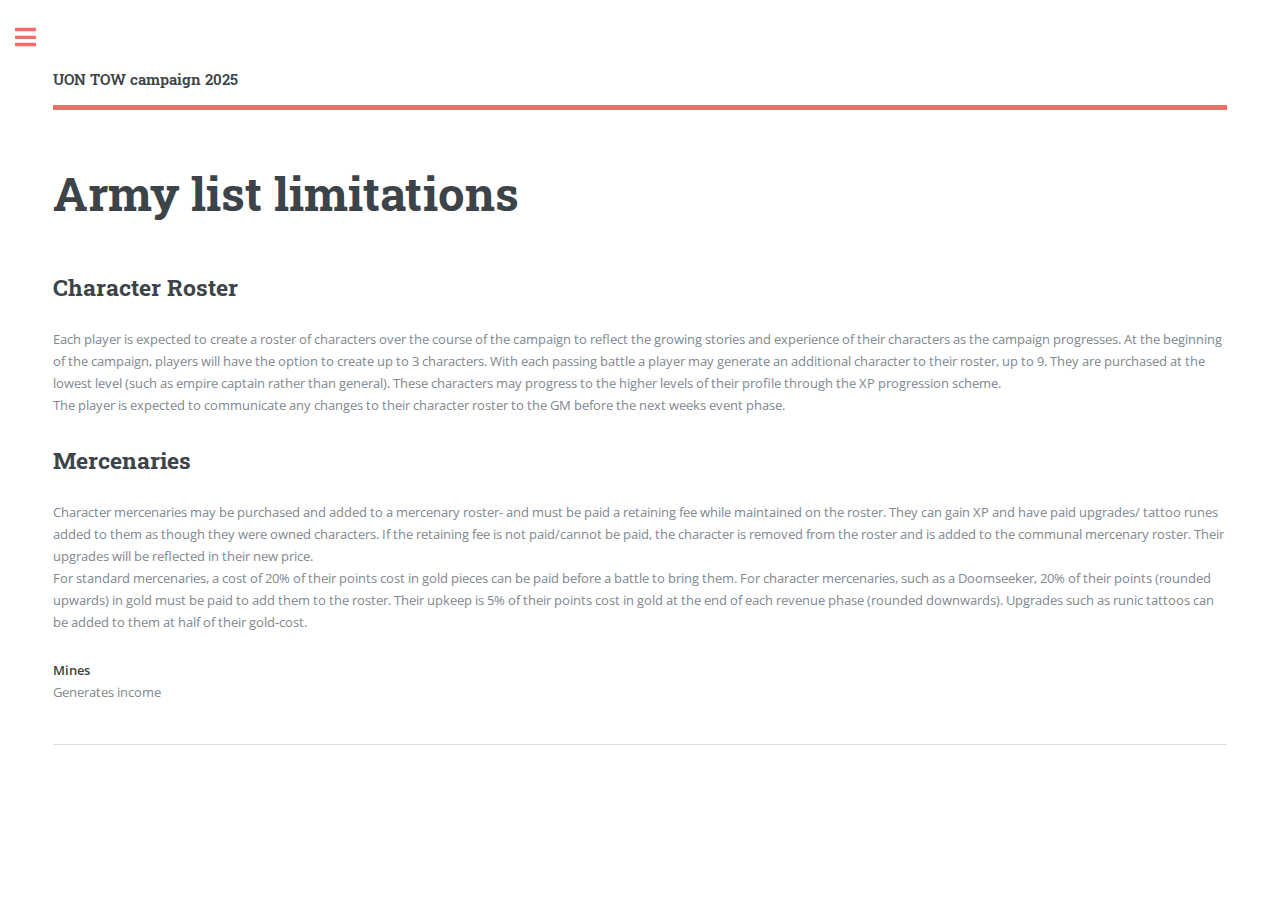
<file: Army list building.html>
<!DOCTYPE HTML>
<!--
	Editorial by HTML5 UP
	html5up.net | @ajlkn
	Free for personal and commercial use under the CCA 3.0 license (html5up.net/license)
-->
<html>
<head>
	<title>UON TOW 2025 Campaign</title>
	<meta charset="utf-8" />
	<meta name="viewport" content="width=device-width, initial-scale=1, user-scalable=no" />
	<link rel="stylesheet" href="assets/css/main.css" />
</head>
<body class="is-preload">

	<!-- Wrapper -->
	<div id="wrapper">

		<!-- Main -->
		<div id="main">
			<div class="inner">

				<!-- Header -->
				<header id="header">
					<a href="index.html" class="logo"><strong>UON TOW campaign 2025</strong></a>

				</header>
				<!-- Content -->
				<section>
					<header class="main">
						<h1>Army list limitations</h1>
					</header>

					<h2>Character Roster</h2>
					<p>
						Each player is expected to create a roster of characters over the course of the campaign to reflect the growing stories and experience of their characters as the campaign progresses. At the beginning of the campaign, players will have the option to create up to 3 characters. With each passing battle a player may generate an additional character to their roster, up to 9. They are purchased at the lowest level (such as empire captain rather than general). These characters may progress to the higher levels of their profile through the XP progression scheme.
						<br />
						The player is expected to communicate any changes to their character roster to the GM before the next weeks event phase.
					</p>

					<h2>Mercenaries</h2>
					<p>

						Character mercenaries may be purchased and added to a mercenary roster- and must be paid a retaining fee while maintained on the roster. They can gain XP and have paid upgrades/ tattoo runes added to them as though they were owned characters. If the retaining fee is not paid/cannot be paid, the character is removed from the roster and is added to the communal mercenary roster. Their upgrades will be reflected in their new price.<br />
						For standard mercenaries, a cost of 20% of their points cost in gold pieces can be paid before a battle to bring them.
						For character mercenaries, such as a Doomseeker, 20% of their points (rounded upwards) in gold must be paid to add them to the roster. Their upkeep is 5% of their points cost in gold at the end of each revenue phase (rounded downwards). Upgrades such as runic tattoos can be added to them at half of their gold-cost.

						<br />
					</p>
					<p>
						<b>Mines</b><br />
						Generates income<br />
					</p>



					<hr class="major" />
				</section>

			</div>
		</div>

		<!-- Sidebar -->
		<div id="sidebar">
			<div class="inner">

				<!-- Search -->
				<section id="search" class="alt">
					<form method="post" action="#">
						<input type="text" name="query" id="query" placeholder="Search" />
					</form>
				</section>

				<!-- Menu -->
				<nav id="menu">
					<header class="major">
						<h2>Menu</h2>
					</header>
					<ul>
						<li><a href="index.html">Homepage</a></li>
						<li><a href="playerFactions.html">Player factions 2025</a></li>
						<li><a href="mainRules.html">Main Rules</a></li>
						<li><a href="Buildings.html">Buildings</a></li>
						<li><a href="Tables.html">Tables</a></li>
						<li><a href="Faction campaign rules.html">Faction campaign rules</a></li>
						<li><a href="Army list building.html">Army list building</a></li>

					</ul>
				</nav>




			</div>
		</div>

	</div>

	<!-- Scripts -->
	<script src="assets/js/jquery.min.js"></script>
	<script src="assets/js/browser.min.js"></script>
	<script src="assets/js/breakpoints.min.js"></script>
	<script src="assets/js/util.js"></script>
	<script src="assets/js/main.js"></script>

</body>
</html>
</file>
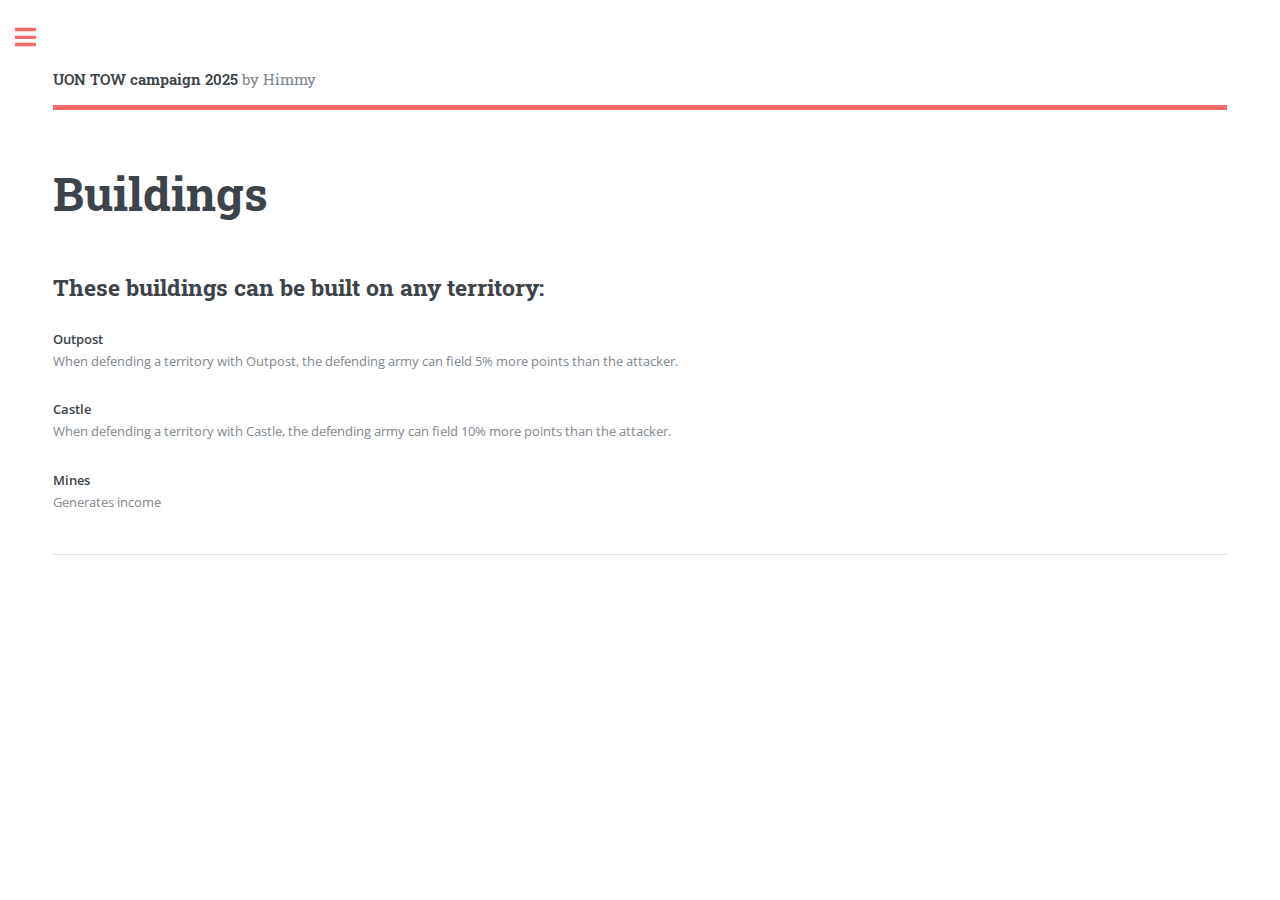
<file: Buildings.html>
<!DOCTYPE HTML>
<!--
	Editorial by HTML5 UP
	html5up.net | @ajlkn
	Free for personal and commercial use under the CCA 3.0 license (html5up.net/license)
-->
<html>
	<head>
		<title>Generic - Editorial by HTML5 UP</title>
		<meta charset="utf-8" />
		<meta name="viewport" content="width=device-width, initial-scale=1, user-scalable=no" />
		<link rel="stylesheet" href="assets/css/main.css" />
	</head>
	<body class="is-preload">

		<!-- Wrapper -->
			<div id="wrapper">

				<!-- Main -->
					<div id="main">
						<div class="inner">

							<!-- Header -->
							<header id="header">
								<a href="index.html" class="logo"><strong>UON TOW campaign 2025</strong> by Himmy</a>

							</header>
							<!-- Content -->
							<section>
								<header class="main">
									<h1>Buildings</h1>
								</header>

								<h2>These buildings can be built on any territory:</h2>
								<p>
									<b>Outpost</b><br />
									When defending a territory with Outpost, the defending army can field 5% more points than the attacker.<br />
								</p>
								<p>
									<b>Castle</b><br />
									When defending a territory with Castle, the defending army can field 10% more points than the attacker.<br />
								</p>
								<p>
									<b>Mines</b><br />
									Generates income<br />
								</p>



								<hr class="major" />
							</section>

						</div>
					</div>

				<!-- Sidebar -->
					<div id="sidebar">
						<div class="inner">

							<!-- Search -->
							<section id="search" class="alt">
								<form method="post" action="#">
									<input type="text" name="query" id="query" placeholder="Search" />
								</form>
							</section>

							<!-- Menu -->
							<nav id="menu">
								<header class="major">
									<h2>Menu</h2>
								</header>
								<ul>
									<li><a href="index.html">Homepage</a></li>
									<li><a href="playerFactions.html">Player factions 2025</a></li>
									<li><a href="mainRules.html">Main Rules</a></li>
									<li><a href="Buildings.html">Buildings</a></li>
									<li><a href="Tables.html">Tables</a></li>
									<li><a href="Faction campaign rules.html">Faction campaign rules</a></li>
									<li><a href="Army list building.html">Army list building</a></li>

								</ul>
							</nav>


							

						</div>
					</div>

			</div>

		<!-- Scripts -->
			<script src="assets/js/jquery.min.js"></script>
			<script src="assets/js/browser.min.js"></script>
			<script src="assets/js/breakpoints.min.js"></script>
			<script src="assets/js/util.js"></script>
			<script src="assets/js/main.js"></script>

	</body>
</html>
</file>
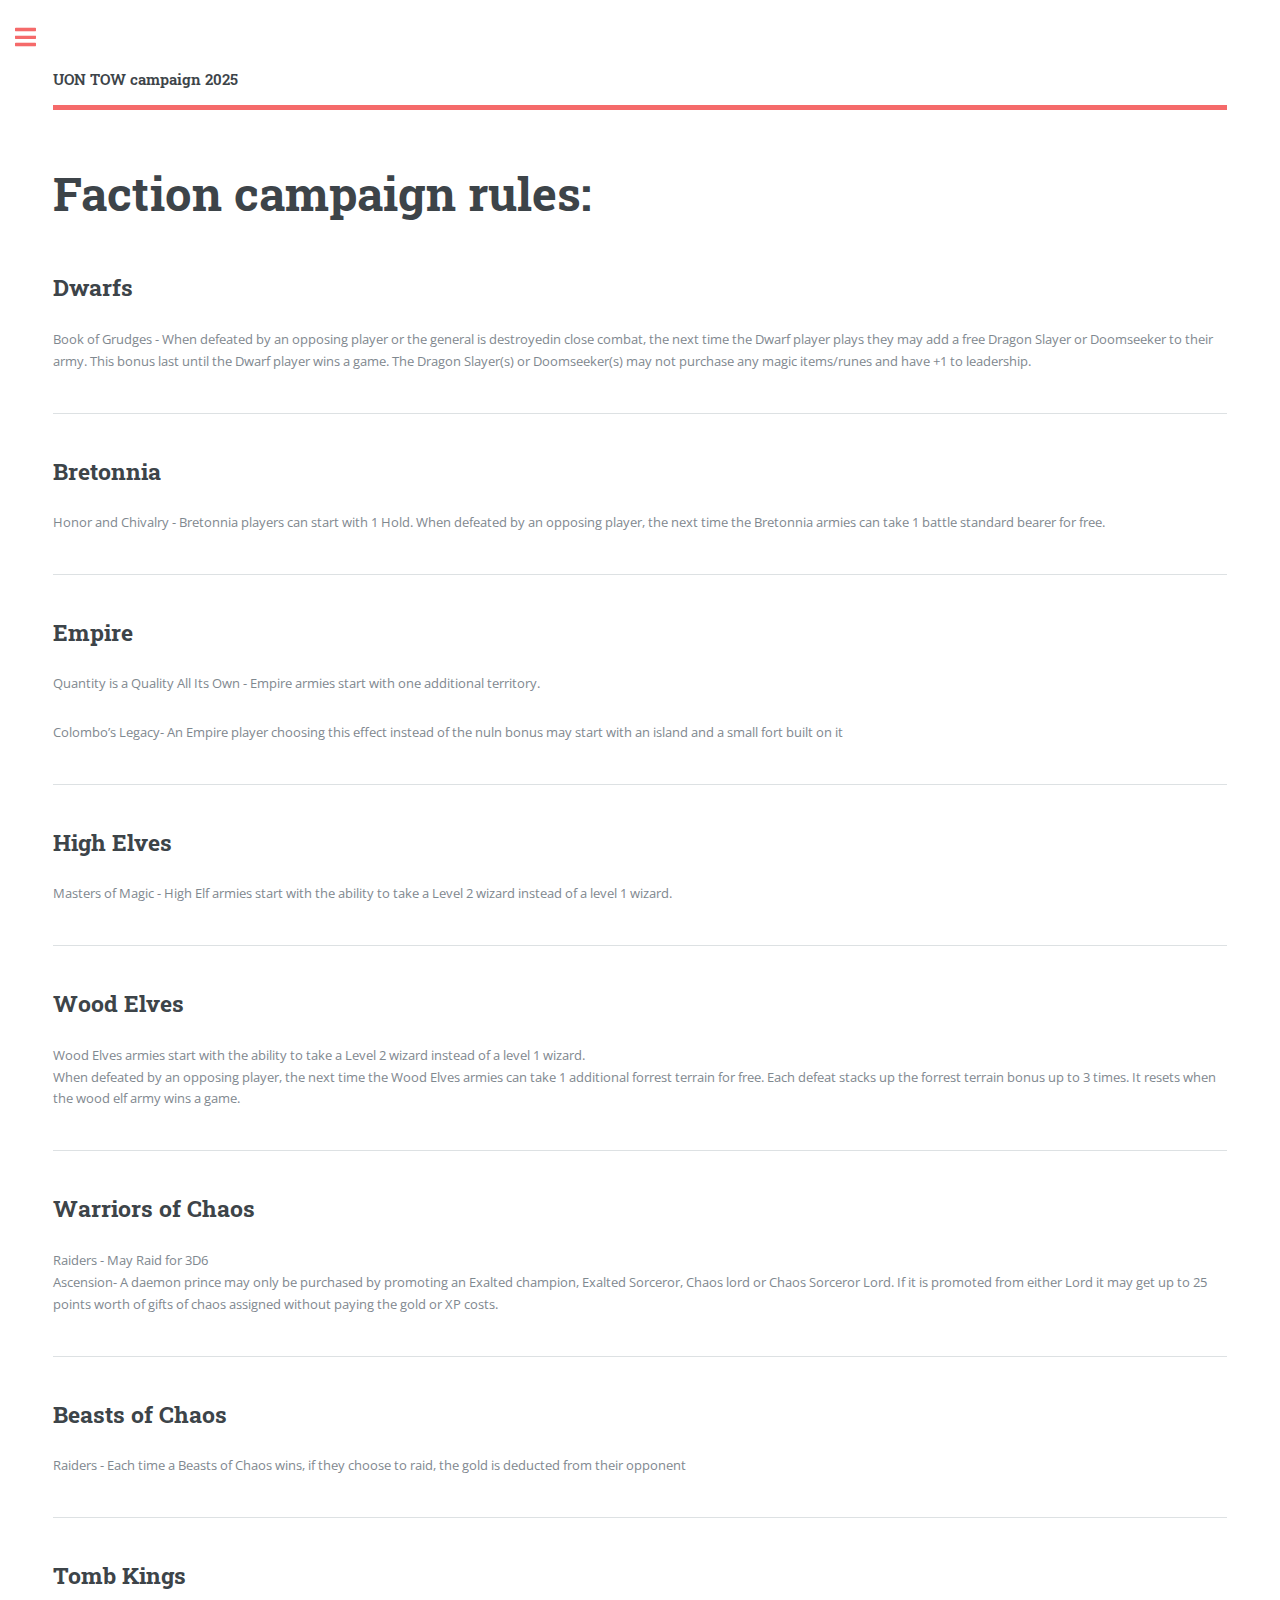
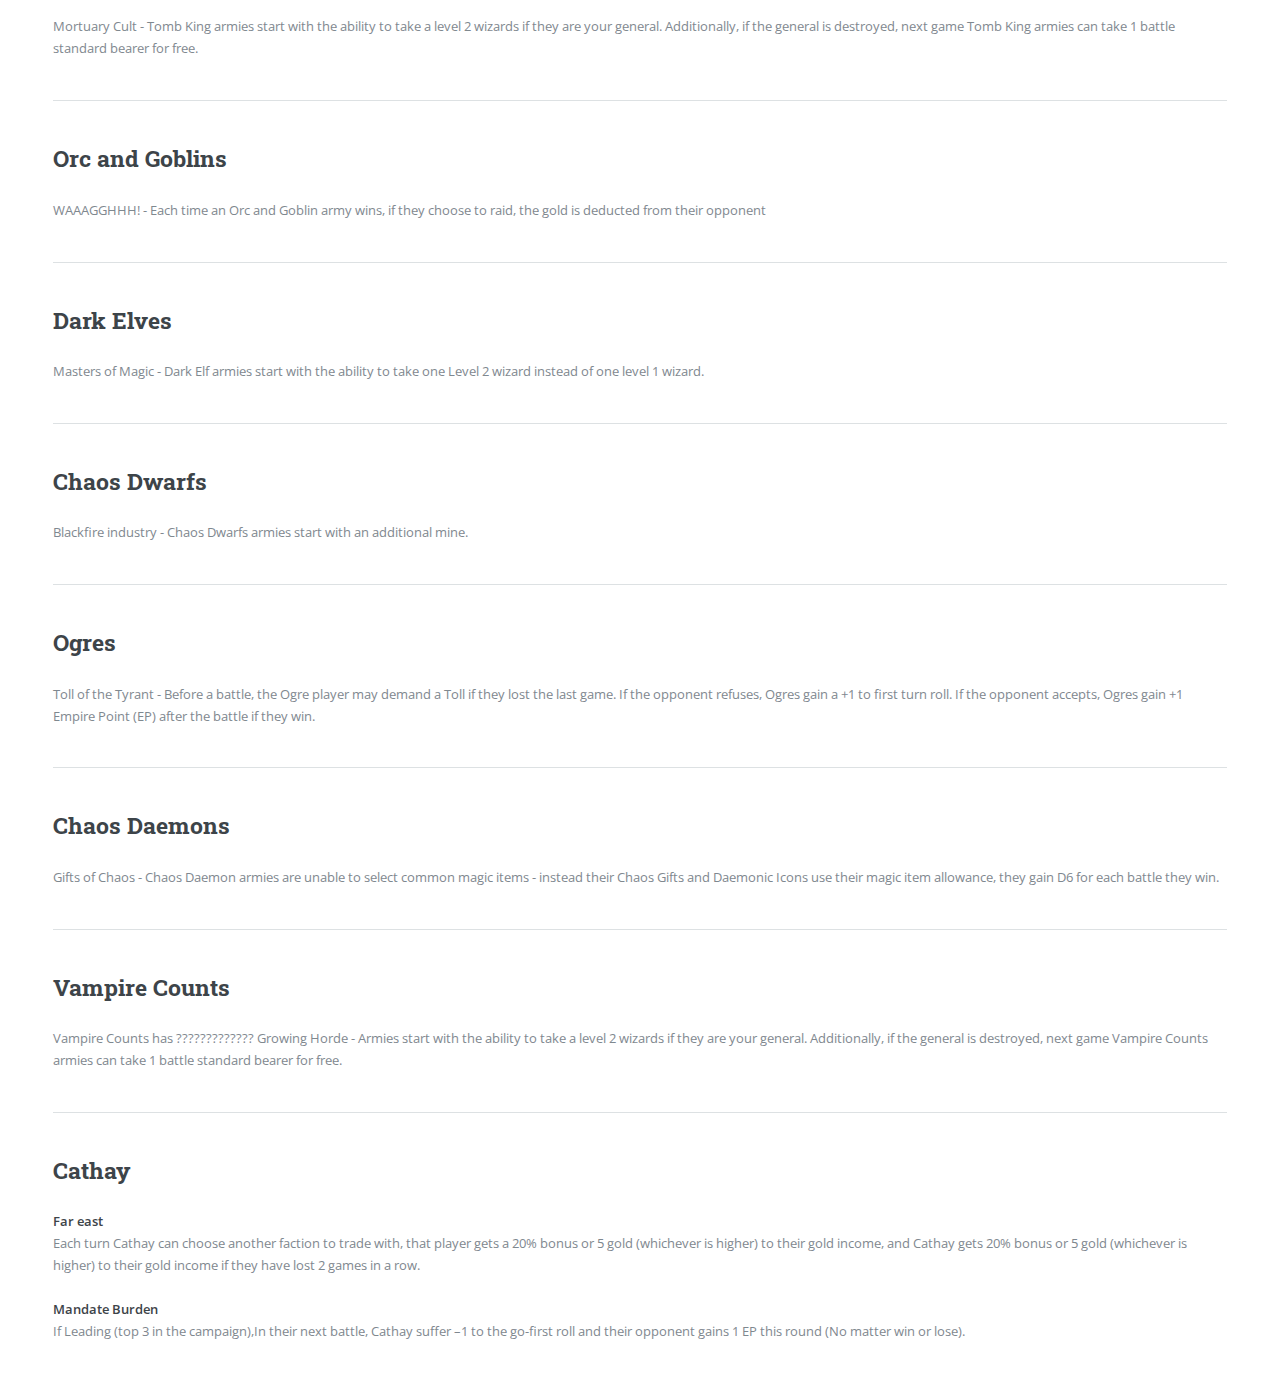
<file: Faction campaign rules.html>
<!DOCTYPE HTML>
<!--
	Editorial by HTML5 UP
	html5up.net | @ajlkn
	Free for personal and commercial use under the CCA 3.0 license (html5up.net/license)
-->
<html>
	<head>
		<title>UON TOW 2025 Campaign</title>
		<meta charset="utf-8" />
		<meta name="viewport" content="width=device-width, initial-scale=1, user-scalable=no" />
		<link rel="stylesheet" href="assets/css/main.css" />
	</head>
	<body class="is-preload">

		<!-- Wrapper -->
			<div id="wrapper">

				<!-- Main -->
					<div id="main">
						<div class="inner">

							<!-- Header -->
							<header id="header">
								<a href="index.html" class="logo"><strong>UON TOW campaign 2025</strong></a>

							</header>
							<!-- Content -->
							<section>
								<header class="main">
									<h1>Faction campaign rules:</h1>
								</header>

								<h2>Dwarfs</h2>
								<p>Book of Grudges - When defeated by an opposing player or the general is destroyedin close combat, the next time the Dwarf player plays they may add a free Dragon Slayer or Doomseeker to their army.  This bonus last until the Dwarf player wins a game.  The Dragon Slayer(s) or Doomseeker(s) may not purchase any magic items/runes and have +1 to leadership.</p>

								<hr class="major" />
								<h2>Bretonnia</h2>
								<p>Honor and Chivalry - Bretonnia players can start with 1 Hold. When defeated by an opposing player, the next time the Bretonnia armies can take 1 battle standard bearer for free.</p>

								<hr class="major" />
								<h2>Empire</h2>
								<p>Quantity is a Quality All Its Own - Empire armies start with one additional territory.</p>
								<p>Colombo’s Legacy- An Empire player choosing this effect instead of the nuln bonus may start with an island and a small fort built on it</p>


								<hr class="major" />
								<h2>High Elves</h2>
								<p>Masters of Magic - High Elf armies start with the ability to take a Level 2 wizard instead of a level 1 wizard.</p>

								<hr class="major" />
								<h2>Wood Elves</h2>
								<p>
									Wood Elves armies start with the ability to take a Level 2 wizard instead of a level 1 wizard.<br />
									When defeated by an opposing player, the next time the Wood Elves armies can take 1 additional forrest terrain for free. Each defeat stacks up the forrest terrain bonus up to 3 times. It resets when the wood elf army wins a game.
								</p>

								<hr class="major" />
								<h2>Warriors of Chaos</h2>
								<p>
									Raiders - May Raid for 3D6<br />
									Ascension- A daemon prince may only be purchased by promoting an Exalted champion, Exalted Sorceror,  Chaos lord or Chaos Sorceror Lord. If it is promoted from either Lord it may get up to 25 points worth of gifts of chaos assigned without paying the gold or XP costs.

								</p>

								<hr class="major" />
								<h2>Beasts of Chaos</h2>
								<p>Raiders - Each time a Beasts of Chaos wins, if they choose to raid, the gold is deducted from their opponent</p>

								<hr class="major" />
								<h2>Tomb Kings</h2>
								<p>
									Mortuary Cult - Tomb King armies start with the ability to take a level 2 wizards if they are your general.
									Additionally,  if the general is destroyed, next game Tomb King armies can take 1 battle standard bearer for free.
								</p>

								<hr class="major" />
								<h2>Orc and Goblins</h2>
								<p>WAAAGGHHH! - Each time an Orc and Goblin army wins, if they choose to raid, the gold is deducted from their opponent</p>

								<hr class="major" />
								<h2>Dark Elves</h2>
								<p>Masters of Magic - Dark Elf armies start with the ability to take one Level 2 wizard instead of one level 1 wizard.</p>

								<hr class="major" />
								<h2>Chaos Dwarfs</h2>
								<p>Blackfire industry - Chaos Dwarfs armies start with an additional mine.</p>

								<hr class="major" />
								<h2>Ogres</h2>
								<p>Toll of the Tyrant - Before a battle, the Ogre player may demand a Toll if they lost the last game. If the opponent refuses, Ogres gain a +1 to first turn roll. If the opponent accepts, Ogres gain +1 Empire Point (EP) after the battle if they win.</p>

								<hr class="major" />
								<h2>Chaos Daemons</h2>
								<p>
									Gifts of Chaos - Chaos Daemon armies are unable to select common magic items - instead their Chaos Gifts and Daemonic Icons use their magic item allowance, they gain D6 for each battle they win.
								</p>

								<hr class="major" />
								<h2>Vampire Counts</h2>
								<p>
									Vampire Counts has ?????????????
									Growing Horde - Armies start with the ability to take a level 2 wizards if they are your general.
									Additionally,  if the general is destroyed, next game Vampire Counts armies can take 1 battle standard bearer for free.
								</p>

								<hr class="major" />
								<h2>Cathay</h2>
								<p>
									<b>Far east</b> <br /> Each turn Cathay can choose another faction to trade with, that player gets a 20% bonus or 5 gold (whichever is higher) to their gold income, and Cathay gets 20% bonus or 5 gold (whichever is higher) to their gold income if they have lost 2 games in a row.
									<br />
									<br />

									<b>Mandate Burden</b>
									<br />
									If Leading (top 3 in the campaign),In their next battle, Cathay suffer –1 to the go-first roll and their opponent gains 1 EP this round (No matter win or lose).
								</p>
							</section>

						</div>
					</div>

				<!-- Sidebar -->
					<div id="sidebar">
						<div class="inner">

							<!-- Search -->
							<section id="search" class="alt">
								<form method="post" action="#">
									<input type="text" name="query" id="query" placeholder="Search" />
								</form>
							</section>

							<!-- Menu -->
							<nav id="menu">
								<header class="major">
									<h2>Menu</h2>
								</header>
								<ul>
									<li><a href="index.html">Homepage</a></li>
									<li><a href="playerFactions.html">Player factions 2025</a></li>
									<li><a href="mainRules.html">Main Rules</a></li>
									<li><a href="Buildings.html">Buildings</a></li>
									<li><a href="Tables.html">Tables</a></li>
									<li><a href="Faction campaign rules.html">Faction campaign rules</a></li>
									<li><a href="Army list building.html">Army list building</a></li>


								</ul>
							</nav>


							

						</div>
					</div>

			</div>

		<!-- Scripts -->
			<script src="assets/js/jquery.min.js"></script>
			<script src="assets/js/browser.min.js"></script>
			<script src="assets/js/breakpoints.min.js"></script>
			<script src="assets/js/util.js"></script>
			<script src="assets/js/main.js"></script>

	</body>
</html>
</file>
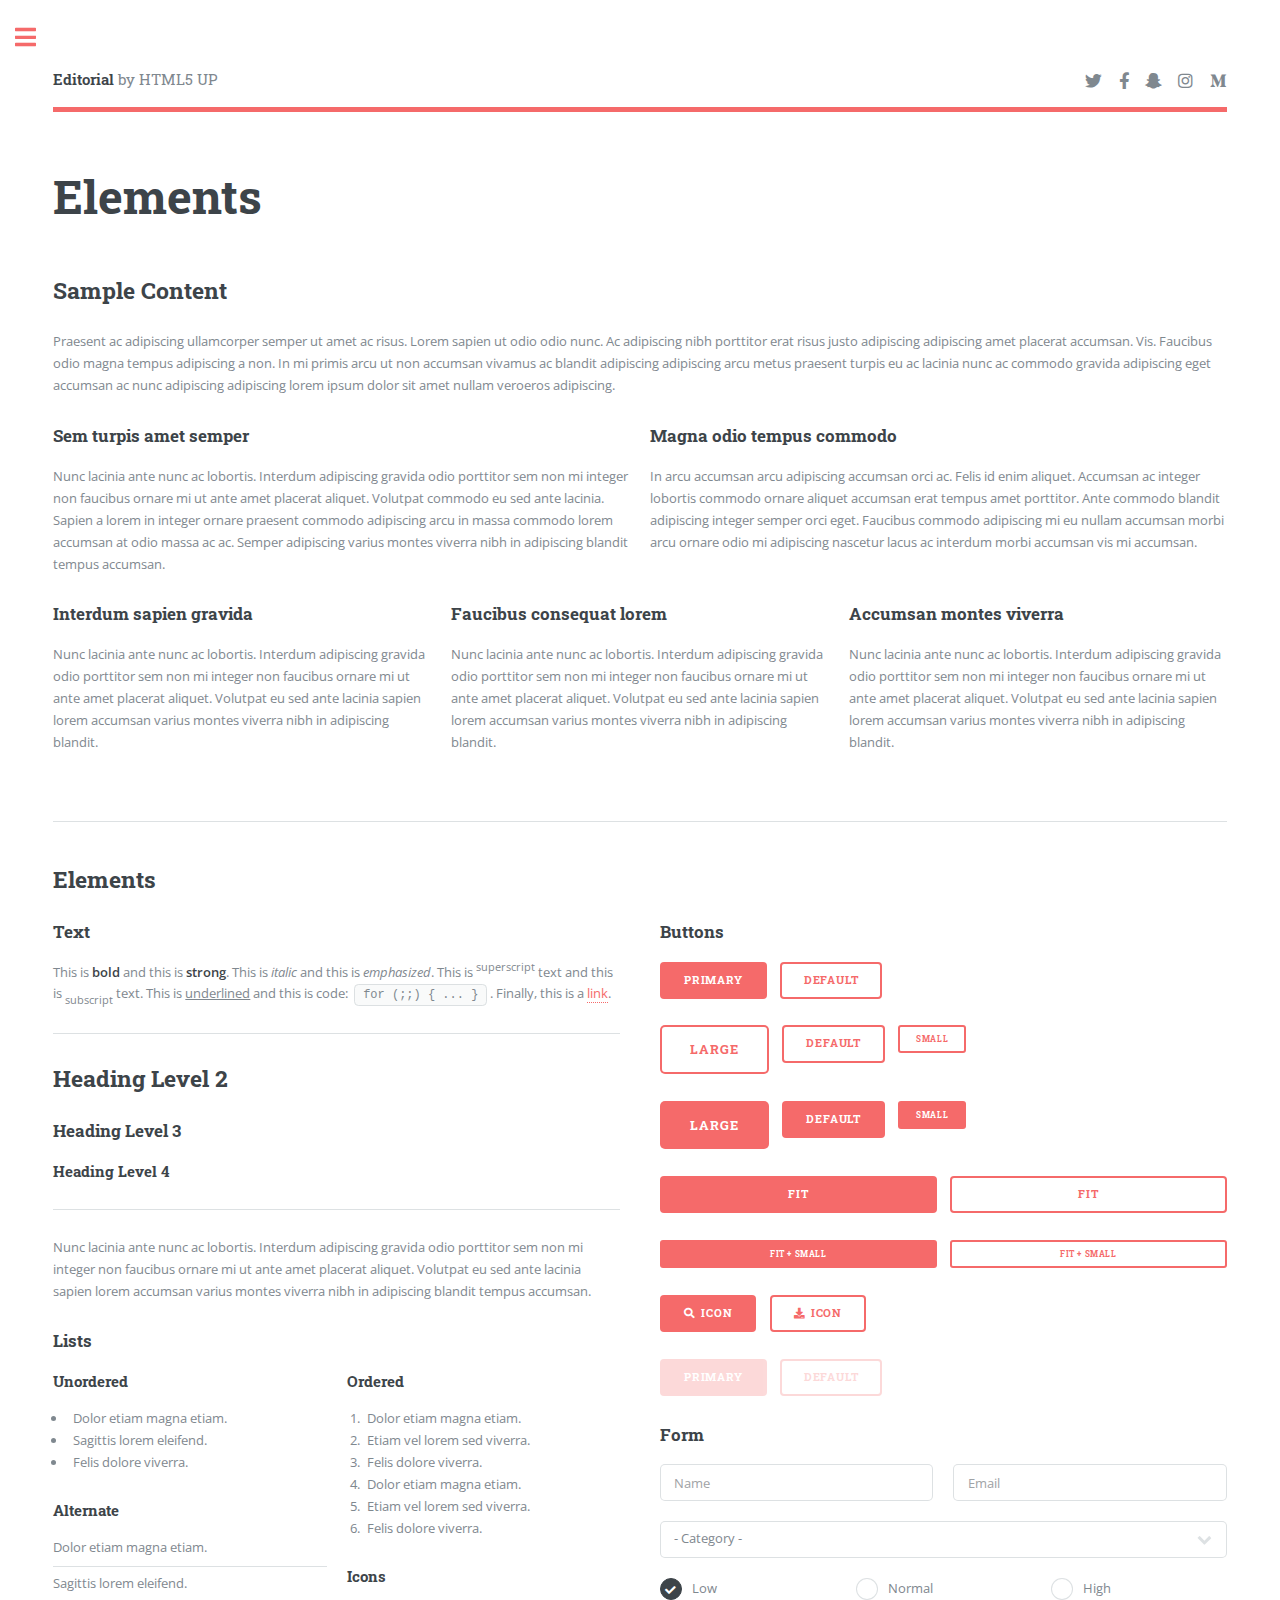
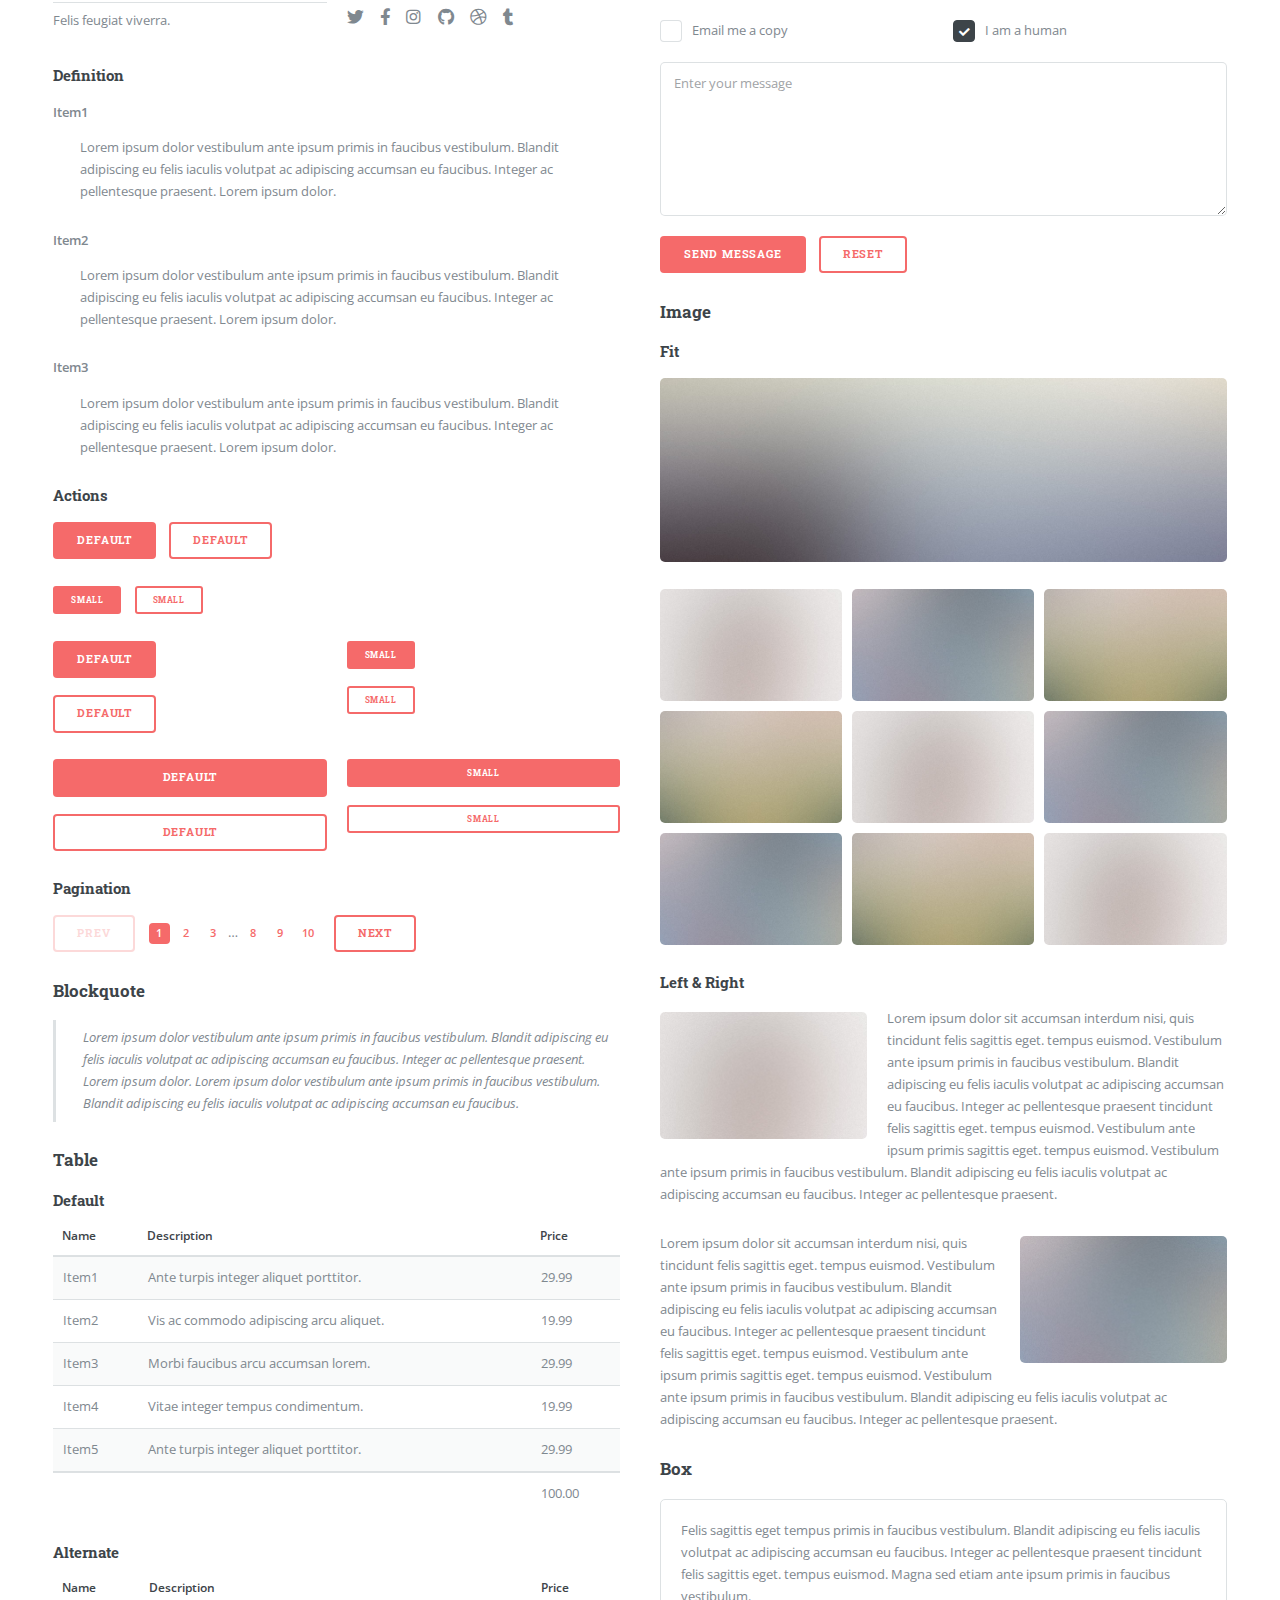
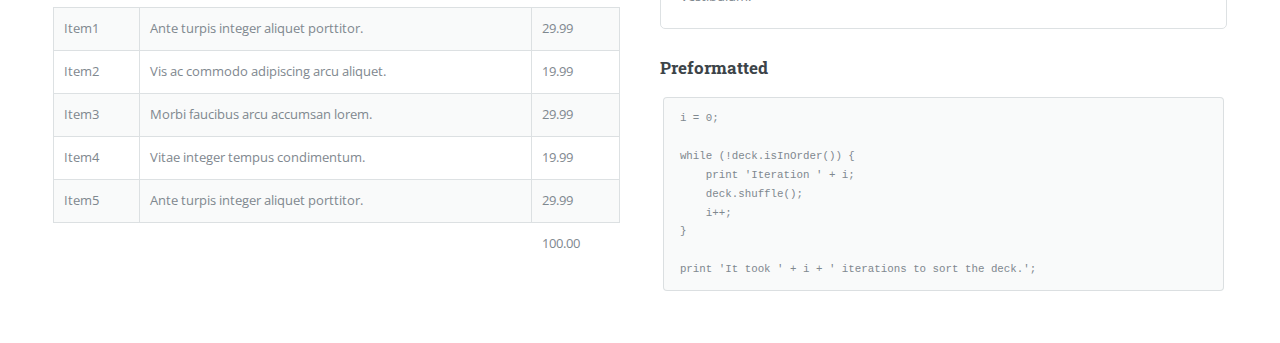
<file: mainRules - 複製.html>
<!DOCTYPE HTML>
<!--
	Editorial by HTML5 UP
	html5up.net | @ajlkn
	Free for personal and commercial use under the CCA 3.0 license (html5up.net/license)
-->
<html>
	<head>
		<title>Elements - Editorial by HTML5 UP</title>
		<meta charset="utf-8" />
		<meta name="viewport" content="width=device-width, initial-scale=1, user-scalable=no" />
		<link rel="stylesheet" href="assets/css/main.css" />
	</head>
	<body class="is-preload">

		<!-- Wrapper -->
			<div id="wrapper">

				<!-- Main -->
					<div id="main">
						<div class="inner">

							<!-- Header -->
								<header id="header">
									<a href="index.html" class="logo"><strong>Editorial</strong> by HTML5 UP</a>
									<ul class="icons">
										<li><a href="#" class="icon brands fa-twitter"><span class="label">Twitter</span></a></li>
										<li><a href="#" class="icon brands fa-facebook-f"><span class="label">Facebook</span></a></li>
										<li><a href="#" class="icon brands fa-snapchat-ghost"><span class="label">Snapchat</span></a></li>
										<li><a href="#" class="icon brands fa-instagram"><span class="label">Instagram</span></a></li>
										<li><a href="#" class="icon brands fa-medium-m"><span class="label">Medium</span></a></li>
									</ul>
								</header>

							<!-- Content -->
								<section>
									<header class="main">
										<h1>Elements</h1>
									</header>

									<!-- Content -->
										<h2 id="content">Sample Content</h2>
										<p>Praesent ac adipiscing ullamcorper semper ut amet ac risus. Lorem sapien ut odio odio nunc. Ac adipiscing nibh porttitor erat risus justo adipiscing adipiscing amet placerat accumsan. Vis. Faucibus odio magna tempus adipiscing a non. In mi primis arcu ut non accumsan vivamus ac blandit adipiscing adipiscing arcu metus praesent turpis eu ac lacinia nunc ac commodo gravida adipiscing eget accumsan ac nunc adipiscing adipiscing lorem ipsum dolor sit amet nullam veroeros adipiscing.</p>
										<div class="row">
											<div class="col-6 col-12-small">
												<h3>Sem turpis amet semper</h3>
												<p>Nunc lacinia ante nunc ac lobortis. Interdum adipiscing gravida odio porttitor sem non mi integer non faucibus ornare mi ut ante amet placerat aliquet. Volutpat commodo eu sed ante lacinia. Sapien a lorem in integer ornare praesent commodo adipiscing arcu in massa commodo lorem accumsan at odio massa ac ac. Semper adipiscing varius montes viverra nibh in adipiscing blandit tempus accumsan.</p>
											</div>
											<div class="col-6 col-12-small">
												<h3>Magna odio tempus commodo</h3>
												<p>In arcu accumsan arcu adipiscing accumsan orci ac. Felis id enim aliquet. Accumsan ac integer lobortis commodo ornare aliquet accumsan erat tempus amet porttitor. Ante commodo blandit adipiscing integer semper orci eget. Faucibus commodo adipiscing mi eu nullam accumsan morbi arcu ornare odio mi adipiscing nascetur lacus ac interdum morbi accumsan vis mi accumsan.</p>
											</div>
											<!-- Break -->
											<div class="col-4 col-12-medium">
												<h3>Interdum sapien gravida</h3>
												<p>Nunc lacinia ante nunc ac lobortis. Interdum adipiscing gravida odio porttitor sem non mi integer non faucibus ornare mi ut ante amet placerat aliquet. Volutpat eu sed ante lacinia sapien lorem accumsan varius montes viverra nibh in adipiscing blandit.</p>
											</div>
											<div class="col-4 col-12-medium">
												<h3>Faucibus consequat lorem</h3>
												<p>Nunc lacinia ante nunc ac lobortis. Interdum adipiscing gravida odio porttitor sem non mi integer non faucibus ornare mi ut ante amet placerat aliquet. Volutpat eu sed ante lacinia sapien lorem accumsan varius montes viverra nibh in adipiscing blandit.</p>
											</div>
											<div class="col-4 col-12-medium">
												<h3>Accumsan montes viverra</h3>
												<p>Nunc lacinia ante nunc ac lobortis. Interdum adipiscing gravida odio porttitor sem non mi integer non faucibus ornare mi ut ante amet placerat aliquet. Volutpat eu sed ante lacinia sapien lorem accumsan varius montes viverra nibh in adipiscing blandit.</p>
											</div>
										</div>

									<hr class="major" />

									<!-- Elements -->
										<h2 id="elements">Elements</h2>
										<div class="row gtr-200">
											<div class="col-6 col-12-medium">

												<!-- Text stuff -->
													<h3>Text</h3>
													<p>This is <b>bold</b> and this is <strong>strong</strong>. This is <i>italic</i> and this is <em>emphasized</em>.
													This is <sup>superscript</sup> text and this is <sub>subscript</sub> text.
													This is <u>underlined</u> and this is code: <code>for (;;) { ... }</code>.
													Finally, this is a <a href="#">link</a>.</p>
													<hr />
													<h2>Heading Level 2</h2>
													<h3>Heading Level 3</h3>
													<h4>Heading Level 4</h4>
													<hr />
													<p>Nunc lacinia ante nunc ac lobortis. Interdum adipiscing gravida odio porttitor sem non mi integer non faucibus ornare mi ut ante amet placerat aliquet. Volutpat eu sed ante lacinia sapien lorem accumsan varius montes viverra nibh in adipiscing blandit tempus accumsan.</p>

												<!-- Lists -->
													<h3>Lists</h3>
													<div class="row">
														<div class="col-6 col-12-small">

															<h4>Unordered</h4>
															<ul>
																<li>Dolor etiam magna etiam.</li>
																<li>Sagittis lorem eleifend.</li>
																<li>Felis dolore viverra.</li>
															</ul>

															<h4>Alternate</h4>
															<ul class="alt">
																<li>Dolor etiam magna etiam.</li>
																<li>Sagittis lorem eleifend.</li>
																<li>Felis feugiat viverra.</li>
															</ul>

														</div>
														<div class="col-6 col-12-small">

															<h4>Ordered</h4>
															<ol>
																<li>Dolor etiam magna etiam.</li>
																<li>Etiam vel lorem sed viverra.</li>
																<li>Felis dolore viverra.</li>
																<li>Dolor etiam magna etiam.</li>
																<li>Etiam vel lorem sed viverra.</li>
																<li>Felis dolore viverra.</li>
															</ol>

															<h4>Icons</h4>
															<ul class="icons">
																<li><a href="#" class="icon brands fa-twitter"><span class="label">Twitter</span></a></li>
																<li><a href="#" class="icon brands fa-facebook-f"><span class="label">Facebook</span></a></li>
																<li><a href="#" class="icon brands fa-instagram"><span class="label">Instagram</span></a></li>
																<li><a href="#" class="icon brands fa-github"><span class="label">Github</span></a></li>
																<li><a href="#" class="icon brands fa-dribbble"><span class="label">Dribbble</span></a></li>
																<li><a href="#" class="icon brands fa-tumblr"><span class="label">Tumblr</span></a></li>
															</ul>

														</div>
													</div>
													<h4>Definition</h4>
													<dl>
														<dt>Item1</dt>
														<dd>
															<p>Lorem ipsum dolor vestibulum ante ipsum primis in faucibus vestibulum. Blandit adipiscing eu felis iaculis volutpat ac adipiscing accumsan eu faucibus. Integer ac pellentesque praesent. Lorem ipsum dolor.</p>
														</dd>
														<dt>Item2</dt>
														<dd>
															<p>Lorem ipsum dolor vestibulum ante ipsum primis in faucibus vestibulum. Blandit adipiscing eu felis iaculis volutpat ac adipiscing accumsan eu faucibus. Integer ac pellentesque praesent. Lorem ipsum dolor.</p>
														</dd>
														<dt>Item3</dt>
														<dd>
															<p>Lorem ipsum dolor vestibulum ante ipsum primis in faucibus vestibulum. Blandit adipiscing eu felis iaculis volutpat ac adipiscing accumsan eu faucibus. Integer ac pellentesque praesent. Lorem ipsum dolor.</p>
														</dd>
													</dl>

													<h4>Actions</h4>
													<ul class="actions">
														<li><a href="#" class="button primary">Default</a></li>
														<li><a href="#" class="button">Default</a></li>
													</ul>
													<ul class="actions small">
														<li><a href="#" class="button primary small">Small</a></li>
														<li><a href="#" class="button small">Small</a></li>
													</ul>
													<div class="row">
														<div class="col-6 col-12-small">
															<ul class="actions stacked">
																<li><a href="#" class="button primary">Default</a></li>
																<li><a href="#" class="button">Default</a></li>
															</ul>
														</div>
														<div class="col-6 col-12-small">
															<ul class="actions stacked">
																<li><a href="#" class="button primary small">Small</a></li>
																<li><a href="#" class="button small">Small</a></li>
															</ul>
														</div>
														<div class="col-6 col-12-small">
															<ul class="actions stacked">
																<li><a href="#" class="button primary fit">Default</a></li>
																<li><a href="#" class="button fit">Default</a></li>
															</ul>
														</div>
														<div class="col-6 col-12-small">
															<ul class="actions stacked">
																<li><a href="#" class="button primary small fit">Small</a></li>
																<li><a href="#" class="button small fit">Small</a></li>
															</ul>
														</div>
													</div>

													<h4>Pagination</h4>
													<ul class="pagination">
														<li><span class="button disabled">Prev</span></li>
														<li><a href="#" class="page active">1</a></li>
														<li><a href="#" class="page">2</a></li>
														<li><a href="#" class="page">3</a></li>
														<li><span>&hellip;</span></li>
														<li><a href="#" class="page">8</a></li>
														<li><a href="#" class="page">9</a></li>
														<li><a href="#" class="page">10</a></li>
														<li><a href="#" class="button">Next</a></li>
													</ul>

												<!-- Blockquote -->
													<h3>Blockquote</h3>
													<blockquote>Lorem ipsum dolor vestibulum ante ipsum primis in faucibus vestibulum. Blandit adipiscing eu felis iaculis volutpat ac adipiscing accumsan eu faucibus. Integer ac pellentesque praesent. Lorem ipsum dolor. Lorem ipsum dolor vestibulum ante ipsum primis in faucibus vestibulum. Blandit adipiscing eu felis iaculis volutpat ac adipiscing accumsan eu faucibus.</blockquote>

												<!-- Table -->
													<h3>Table</h3>

													<h4>Default</h4>
													<div class="table-wrapper">
														<table>
															<thead>
																<tr>
																	<th>Name</th>
																	<th>Description</th>
																	<th>Price</th>
																</tr>
															</thead>
															<tbody>
																<tr>
																	<td>Item1</td>
																	<td>Ante turpis integer aliquet porttitor.</td>
																	<td>29.99</td>
																</tr>
																<tr>
																	<td>Item2</td>
																	<td>Vis ac commodo adipiscing arcu aliquet.</td>
																	<td>19.99</td>
																</tr>
																<tr>
																	<td>Item3</td>
																	<td> Morbi faucibus arcu accumsan lorem.</td>
																	<td>29.99</td>
																</tr>
																<tr>
																	<td>Item4</td>
																	<td>Vitae integer tempus condimentum.</td>
																	<td>19.99</td>
																</tr>
																<tr>
																	<td>Item5</td>
																	<td>Ante turpis integer aliquet porttitor.</td>
																	<td>29.99</td>
																</tr>
															</tbody>
															<tfoot>
																<tr>
																	<td colspan="2"></td>
																	<td>100.00</td>
																</tr>
															</tfoot>
														</table>
													</div>

													<h4>Alternate</h4>
													<div class="table-wrapper">
														<table class="alt">
															<thead>
																<tr>
																	<th>Name</th>
																	<th>Description</th>
																	<th>Price</th>
																</tr>
															</thead>
															<tbody>
																<tr>
																	<td>Item1</td>
																	<td>Ante turpis integer aliquet porttitor.</td>
																	<td>29.99</td>
																</tr>
																<tr>
																	<td>Item2</td>
																	<td>Vis ac commodo adipiscing arcu aliquet.</td>
																	<td>19.99</td>
																</tr>
																<tr>
																	<td>Item3</td>
																	<td> Morbi faucibus arcu accumsan lorem.</td>
																	<td>29.99</td>
																</tr>
																<tr>
																	<td>Item4</td>
																	<td>Vitae integer tempus condimentum.</td>
																	<td>19.99</td>
																</tr>
																<tr>
																	<td>Item5</td>
																	<td>Ante turpis integer aliquet porttitor.</td>
																	<td>29.99</td>
																</tr>
															</tbody>
															<tfoot>
																<tr>
																	<td colspan="2"></td>
																	<td>100.00</td>
																</tr>
															</tfoot>
														</table>
													</div>

											</div>
											<div class="col-6 col-12-medium">

												<!-- Buttons -->
													<h3>Buttons</h3>
													<ul class="actions">
														<li><a href="#" class="button primary">Primary</a></li>
														<li><a href="#" class="button">Default</a></li>
													</ul>
													<ul class="actions">
														<li><a href="#" class="button large">Large</a></li>
														<li><a href="#" class="button">Default</a></li>
														<li><a href="#" class="button small">Small</a></li>
													</ul>
													<ul class="actions">
														<li><a href="#" class="button primary large">Large</a></li>
														<li><a href="#" class="button primary">Default</a></li>
														<li><a href="#" class="button primary small">Small</a></li>
													</ul>
													<ul class="actions fit">
														<li><a href="#" class="button primary fit">Fit</a></li>
														<li><a href="#" class="button fit">Fit</a></li>
													</ul>
													<ul class="actions fit small">
														<li><a href="#" class="button primary fit small">Fit + Small</a></li>
														<li><a href="#" class="button fit small">Fit + Small</a></li>
													</ul>
													<ul class="actions">
														<li><a href="#" class="button primary icon solid fa-search">Icon</a></li>
														<li><a href="#" class="button icon solid fa-download">Icon</a></li>
													</ul>
													<ul class="actions">
														<li><span class="button primary disabled">Primary</span></li>
														<li><span class="button disabled">Default</span></li>
													</ul>

												<!-- Form -->
													<h3>Form</h3>

													<form method="post" action="#">
														<div class="row gtr-uniform">
															<div class="col-6 col-12-xsmall">
																<input type="text" name="demo-name" id="demo-name" value="" placeholder="Name" />
															</div>
															<div class="col-6 col-12-xsmall">
																<input type="email" name="demo-email" id="demo-email" value="" placeholder="Email" />
															</div>
															<!-- Break -->
															<div class="col-12">
																<select name="demo-category" id="demo-category">
																	<option value="">- Category -</option>
																	<option value="1">Manufacturing</option>
																	<option value="1">Shipping</option>
																	<option value="1">Administration</option>
																	<option value="1">Human Resources</option>
																</select>
															</div>
															<!-- Break -->
															<div class="col-4 col-12-small">
																<input type="radio" id="demo-priority-low" name="demo-priority" checked>
																<label for="demo-priority-low">Low</label>
															</div>
															<div class="col-4 col-12-small">
																<input type="radio" id="demo-priority-normal" name="demo-priority">
																<label for="demo-priority-normal">Normal</label>
															</div>
															<div class="col-4 col-12-small">
																<input type="radio" id="demo-priority-high" name="demo-priority">
																<label for="demo-priority-high">High</label>
															</div>
															<!-- Break -->
															<div class="col-6 col-12-small">
																<input type="checkbox" id="demo-copy" name="demo-copy">
																<label for="demo-copy">Email me a copy</label>
															</div>
															<div class="col-6 col-12-small">
																<input type="checkbox" id="demo-human" name="demo-human" checked>
																<label for="demo-human">I am a human</label>
															</div>
															<!-- Break -->
															<div class="col-12">
																<textarea name="demo-message" id="demo-message" placeholder="Enter your message" rows="6"></textarea>
															</div>
															<!-- Break -->
															<div class="col-12">
																<ul class="actions">
																	<li><input type="submit" value="Send Message" class="primary" /></li>
																	<li><input type="reset" value="Reset" /></li>
																</ul>
															</div>
														</div>
													</form>

												<!-- Image -->
													<h3>Image</h3>

													<h4>Fit</h4>
													<span class="image fit"><img src="images/pic11.jpg" alt="" /></span>
													<div class="box alt">
														<div class="row gtr-50 gtr-uniform">
															<div class="col-4"><span class="image fit"><img src="images/pic01.jpg" alt="" /></span></div>
															<div class="col-4"><span class="image fit"><img src="images/pic02.jpg" alt="" /></span></div>
															<div class="col-4"><span class="image fit"><img src="images/pic03.jpg" alt="" /></span></div>
															<!-- Break -->
															<div class="col-4"><span class="image fit"><img src="images/pic03.jpg" alt="" /></span></div>
															<div class="col-4"><span class="image fit"><img src="images/pic01.jpg" alt="" /></span></div>
															<div class="col-4"><span class="image fit"><img src="images/pic02.jpg" alt="" /></span></div>
															<!-- Break -->
															<div class="col-4"><span class="image fit"><img src="images/pic02.jpg" alt="" /></span></div>
															<div class="col-4"><span class="image fit"><img src="images/pic03.jpg" alt="" /></span></div>
															<div class="col-4"><span class="image fit"><img src="images/pic01.jpg" alt="" /></span></div>
														</div>
													</div>

													<h4>Left &amp; Right</h4>
													<p><span class="image left"><img src="images/pic01.jpg" alt="" /></span>Lorem ipsum dolor sit accumsan interdum nisi, quis tincidunt felis sagittis eget. tempus euismod. Vestibulum ante ipsum primis in faucibus vestibulum. Blandit adipiscing eu felis iaculis volutpat ac adipiscing accumsan eu faucibus. Integer ac pellentesque praesent tincidunt felis sagittis eget. tempus euismod. Vestibulum ante ipsum primis sagittis eget. tempus euismod. Vestibulum ante ipsum primis in faucibus vestibulum. Blandit adipiscing eu felis iaculis volutpat ac adipiscing accumsan eu faucibus. Integer ac pellentesque praesent.</p>
													<p><span class="image right"><img src="images/pic02.jpg" alt="" /></span>Lorem ipsum dolor sit accumsan interdum nisi, quis tincidunt felis sagittis eget. tempus euismod. Vestibulum ante ipsum primis in faucibus vestibulum. Blandit adipiscing eu felis iaculis volutpat ac adipiscing accumsan eu faucibus. Integer ac pellentesque praesent tincidunt felis sagittis eget. tempus euismod. Vestibulum ante ipsum primis sagittis eget. tempus euismod. Vestibulum ante ipsum primis in faucibus vestibulum. Blandit adipiscing eu felis iaculis volutpat ac adipiscing accumsan eu faucibus. Integer ac pellentesque praesent.</p>

												<!-- Box -->
													<h3>Box</h3>
													<div class="box">
														<p>Felis sagittis eget tempus primis in faucibus vestibulum. Blandit adipiscing eu felis iaculis volutpat ac adipiscing accumsan eu faucibus. Integer ac pellentesque praesent tincidunt felis sagittis eget. tempus euismod. Magna sed etiam ante ipsum primis in faucibus vestibulum.</p>
													</div>

												<!-- Preformatted Code -->
													<h3>Preformatted</h3>
													<pre><code>i = 0;

while (!deck.isInOrder()) {
    print 'Iteration ' + i;
    deck.shuffle();
    i++;
}

print 'It took ' + i + ' iterations to sort the deck.';
</code></pre>

											</div>
										</div>

								</section>

						</div>
					</div>

				<!-- Sidebar -->
					<div id="sidebar">
						<div class="inner">

							<!-- Search -->
								<section id="search" class="alt">
									<form method="post" action="#">
										<input type="text" name="query" id="query" placeholder="Search" />
									</form>
								</section>

							<!-- Menu -->
								<nav id="menu">
									<header class="major">
										<h2>Menu</h2>
									</header>
									<ul>
										<li><a href="index.html">Homepage</a></li>
										<li><a href="generic.html">Generic</a></li>
										<li><a href="elements.html">Elements</a></li>
										<li>
											<span class="opener">Submenu</span>
											<ul>
												<li><a href="#">Lorem Dolor</a></li>
												<li><a href="#">Ipsum Adipiscing</a></li>
												<li><a href="#">Tempus Magna</a></li>
												<li><a href="#">Feugiat Veroeros</a></li>
											</ul>
										</li>
										<li><a href="#">Etiam Dolore</a></li>
										<li><a href="#">Adipiscing</a></li>
										<li>
											<span class="opener">Another Submenu</span>
											<ul>
												<li><a href="#">Lorem Dolor</a></li>
												<li><a href="#">Ipsum Adipiscing</a></li>
												<li><a href="#">Tempus Magna</a></li>
												<li><a href="#">Feugiat Veroeros</a></li>
											</ul>
										</li>
										<li><a href="#">Maximus Erat</a></li>
										<li><a href="#">Sapien Mauris</a></li>
										<li><a href="#">Amet Lacinia</a></li>
									</ul>
								</nav>

							<!-- Section -->
								<section>
									<header class="major">
										<h2>Ante interdum</h2>
									</header>
									<div class="mini-posts">
										<article>
											<a href="#" class="image"><img src="images/pic07.jpg" alt="" /></a>
											<p>Aenean ornare velit lacus, ac varius enim lorem ullamcorper dolore aliquam.</p>
										</article>
										<article>
											<a href="#" class="image"><img src="images/pic08.jpg" alt="" /></a>
											<p>Aenean ornare velit lacus, ac varius enim lorem ullamcorper dolore aliquam.</p>
										</article>
										<article>
											<a href="#" class="image"><img src="images/pic09.jpg" alt="" /></a>
											<p>Aenean ornare velit lacus, ac varius enim lorem ullamcorper dolore aliquam.</p>
										</article>
									</div>
									<ul class="actions">
										<li><a href="#" class="button">More</a></li>
									</ul>
								</section>

							<!-- Section -->
								<section>
									<header class="major">
										<h2>Get in touch</h2>
									</header>
									<p>Sed varius enim lorem ullamcorper dolore aliquam aenean ornare velit lacus, ac varius enim lorem ullamcorper dolore. Proin sed aliquam facilisis ante interdum. Sed nulla amet lorem feugiat tempus aliquam.</p>
									<ul class="contact">
										<li class="icon solid fa-envelope"><a href="#">information@untitled.tld</a></li>
										<li class="icon solid fa-phone">(000) 000-0000</li>
										<li class="icon solid fa-home">1234 Somewhere Road #8254<br />
										Nashville, TN 00000-0000</li>
									</ul>
								</section>

							<!-- Footer -->
								<footer id="footer">
									<p class="copyright">&copy; Untitled. All rights reserved. Demo Images: <a href="https://unsplash.com">Unsplash</a>. Design: <a href="https://html5up.net">HTML5 UP</a>.</p>
								</footer>

						</div>
					</div>

			</div>

		<!-- Scripts -->
			<script src="assets/js/jquery.min.js"></script>
			<script src="assets/js/browser.min.js"></script>
			<script src="assets/js/breakpoints.min.js"></script>
			<script src="assets/js/util.js"></script>
			<script src="assets/js/main.js"></script>

	</body>
</html>
</file>
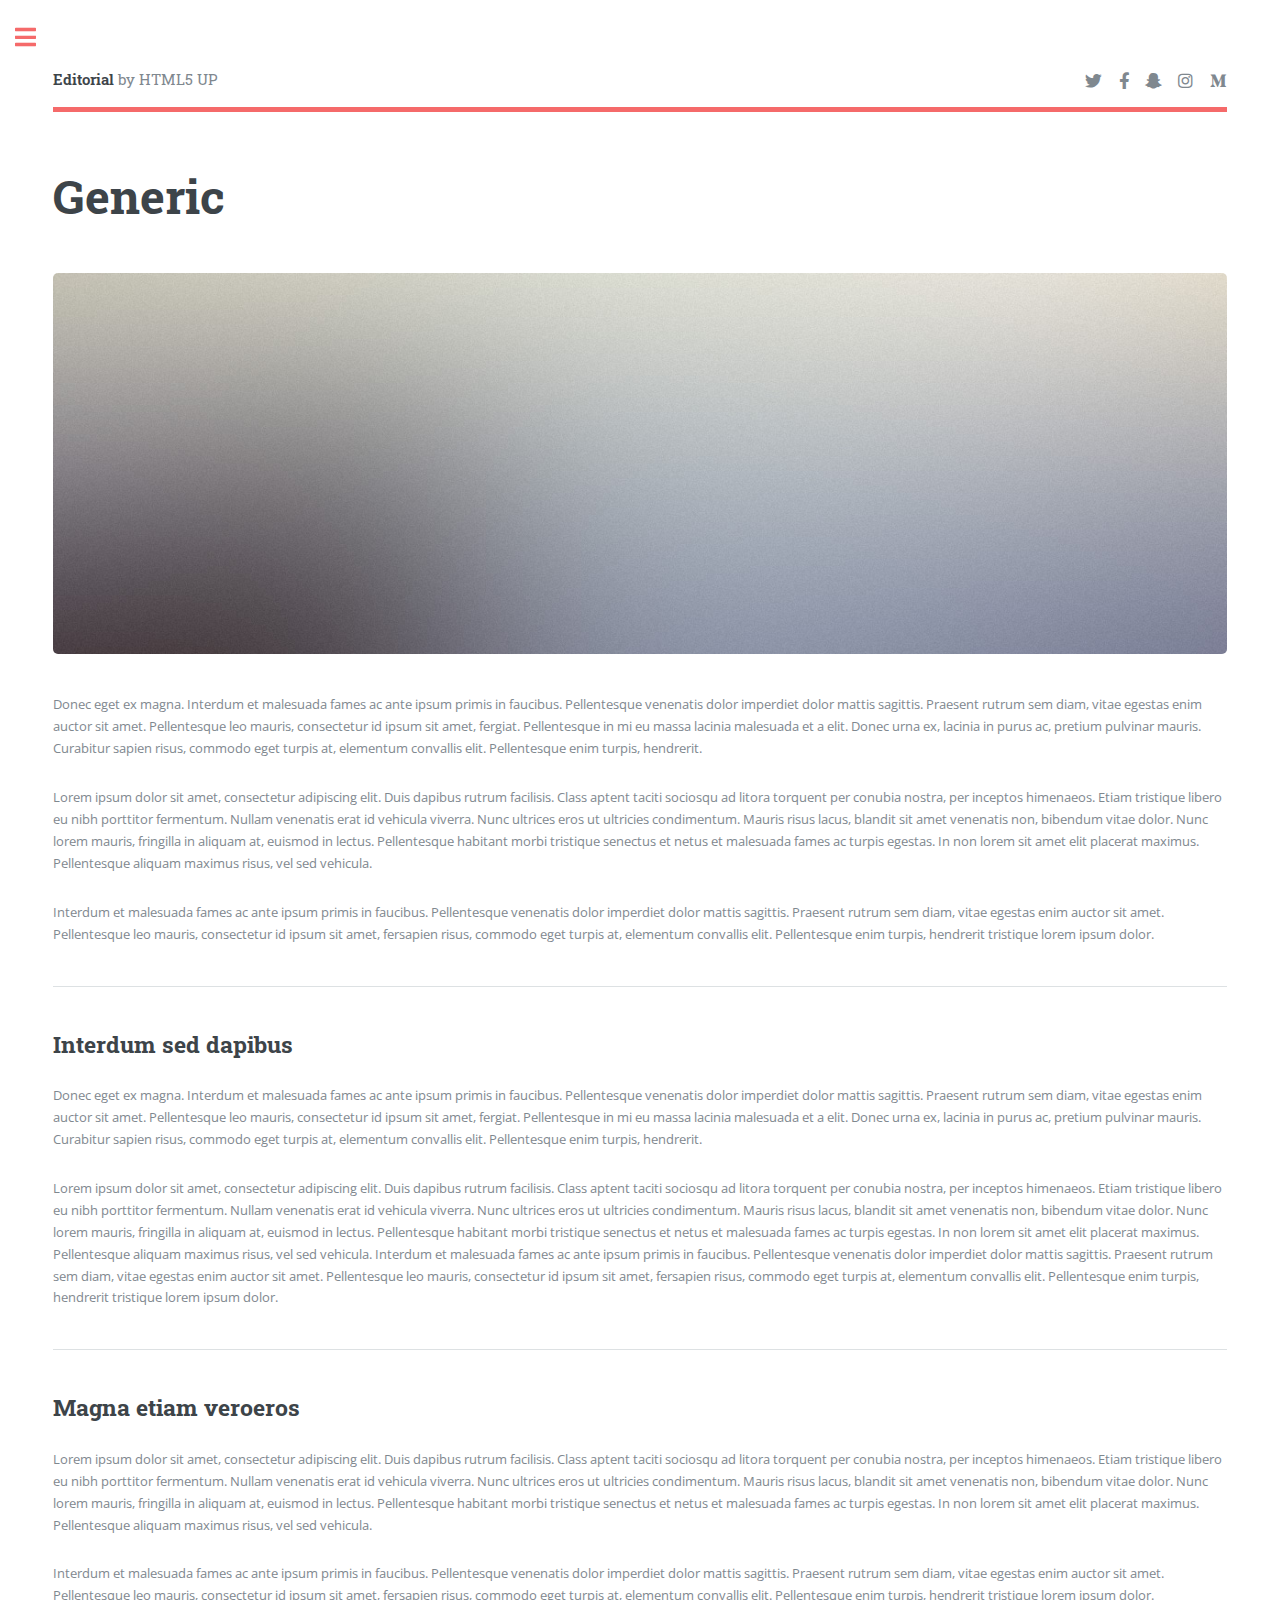
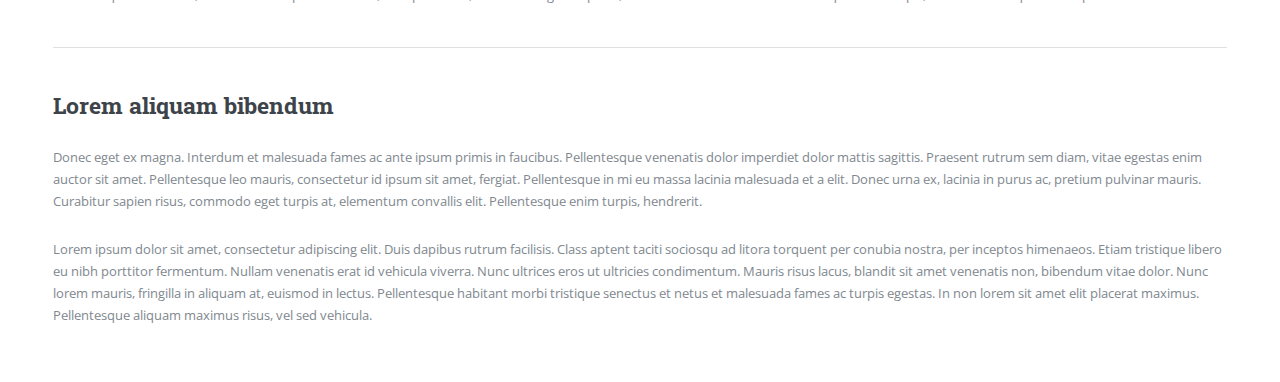
<file: playerFactions.html>
<!DOCTYPE HTML>
<!--
	Editorial by HTML5 UP
	html5up.net | @ajlkn
	Free for personal and commercial use under the CCA 3.0 license (html5up.net/license)
-->
<html>
	<head>
		<title>Generic - Editorial by HTML5 UP</title>
		<meta charset="utf-8" />
		<meta name="viewport" content="width=device-width, initial-scale=1, user-scalable=no" />
		<link rel="stylesheet" href="assets/css/main.css" />
	</head>
	<body class="is-preload">

		<!-- Wrapper -->
			<div id="wrapper">

				<!-- Main -->
					<div id="main">
						<div class="inner">

							<!-- Header -->
								<header id="header">
									<a href="index.html" class="logo"><strong>Editorial</strong> by HTML5 UP</a>
									<ul class="icons">
										<li><a href="#" class="icon brands fa-twitter"><span class="label">Twitter</span></a></li>
										<li><a href="#" class="icon brands fa-facebook-f"><span class="label">Facebook</span></a></li>
										<li><a href="#" class="icon brands fa-snapchat-ghost"><span class="label">Snapchat</span></a></li>
										<li><a href="#" class="icon brands fa-instagram"><span class="label">Instagram</span></a></li>
										<li><a href="#" class="icon brands fa-medium-m"><span class="label">Medium</span></a></li>
									</ul>
								</header>

							<!-- Content -->
								<section>
									<header class="main">
										<h1>Generic</h1>
									</header>

									<span class="image main"><img src="images/pic11.jpg" alt="" /></span>

									<p>Donec eget ex magna. Interdum et malesuada fames ac ante ipsum primis in faucibus. Pellentesque venenatis dolor imperdiet dolor mattis sagittis. Praesent rutrum sem diam, vitae egestas enim auctor sit amet. Pellentesque leo mauris, consectetur id ipsum sit amet, fergiat. Pellentesque in mi eu massa lacinia malesuada et a elit. Donec urna ex, lacinia in purus ac, pretium pulvinar mauris. Curabitur sapien risus, commodo eget turpis at, elementum convallis elit. Pellentesque enim turpis, hendrerit.</p>
									<p>Lorem ipsum dolor sit amet, consectetur adipiscing elit. Duis dapibus rutrum facilisis. Class aptent taciti sociosqu ad litora torquent per conubia nostra, per inceptos himenaeos. Etiam tristique libero eu nibh porttitor fermentum. Nullam venenatis erat id vehicula viverra. Nunc ultrices eros ut ultricies condimentum. Mauris risus lacus, blandit sit amet venenatis non, bibendum vitae dolor. Nunc lorem mauris, fringilla in aliquam at, euismod in lectus. Pellentesque habitant morbi tristique senectus et netus et malesuada fames ac turpis egestas. In non lorem sit amet elit placerat maximus. Pellentesque aliquam maximus risus, vel sed vehicula.</p>
									<p>Interdum et malesuada fames ac ante ipsum primis in faucibus. Pellentesque venenatis dolor imperdiet dolor mattis sagittis. Praesent rutrum sem diam, vitae egestas enim auctor sit amet. Pellentesque leo mauris, consectetur id ipsum sit amet, fersapien risus, commodo eget turpis at, elementum convallis elit. Pellentesque enim turpis, hendrerit tristique lorem ipsum dolor.</p>

									<hr class="major" />

									<h2>Interdum sed dapibus</h2>
									<p>Donec eget ex magna. Interdum et malesuada fames ac ante ipsum primis in faucibus. Pellentesque venenatis dolor imperdiet dolor mattis sagittis. Praesent rutrum sem diam, vitae egestas enim auctor sit amet. Pellentesque leo mauris, consectetur id ipsum sit amet, fergiat. Pellentesque in mi eu massa lacinia malesuada et a elit. Donec urna ex, lacinia in purus ac, pretium pulvinar mauris. Curabitur sapien risus, commodo eget turpis at, elementum convallis elit. Pellentesque enim turpis, hendrerit.</p>
									<p>Lorem ipsum dolor sit amet, consectetur adipiscing elit. Duis dapibus rutrum facilisis. Class aptent taciti sociosqu ad litora torquent per conubia nostra, per inceptos himenaeos. Etiam tristique libero eu nibh porttitor fermentum. Nullam venenatis erat id vehicula viverra. Nunc ultrices eros ut ultricies condimentum. Mauris risus lacus, blandit sit amet venenatis non, bibendum vitae dolor. Nunc lorem mauris, fringilla in aliquam at, euismod in lectus. Pellentesque habitant morbi tristique senectus et netus et malesuada fames ac turpis egestas. In non lorem sit amet elit placerat maximus. Pellentesque aliquam maximus risus, vel sed vehicula. Interdum et malesuada fames ac ante ipsum primis in faucibus. Pellentesque venenatis dolor imperdiet dolor mattis sagittis. Praesent rutrum sem diam, vitae egestas enim auctor sit amet. Pellentesque leo mauris, consectetur id ipsum sit amet, fersapien risus, commodo eget turpis at, elementum convallis elit. Pellentesque enim turpis, hendrerit tristique lorem ipsum dolor.</p>

									<hr class="major" />

									<h2>Magna etiam veroeros</h2>
									<p>Lorem ipsum dolor sit amet, consectetur adipiscing elit. Duis dapibus rutrum facilisis. Class aptent taciti sociosqu ad litora torquent per conubia nostra, per inceptos himenaeos. Etiam tristique libero eu nibh porttitor fermentum. Nullam venenatis erat id vehicula viverra. Nunc ultrices eros ut ultricies condimentum. Mauris risus lacus, blandit sit amet venenatis non, bibendum vitae dolor. Nunc lorem mauris, fringilla in aliquam at, euismod in lectus. Pellentesque habitant morbi tristique senectus et netus et malesuada fames ac turpis egestas. In non lorem sit amet elit placerat maximus. Pellentesque aliquam maximus risus, vel sed vehicula.</p>
									<p>Interdum et malesuada fames ac ante ipsum primis in faucibus. Pellentesque venenatis dolor imperdiet dolor mattis sagittis. Praesent rutrum sem diam, vitae egestas enim auctor sit amet. Pellentesque leo mauris, consectetur id ipsum sit amet, fersapien risus, commodo eget turpis at, elementum convallis elit. Pellentesque enim turpis, hendrerit tristique lorem ipsum dolor.</p>

									<hr class="major" />

									<h2>Lorem aliquam bibendum</h2>
									<p>Donec eget ex magna. Interdum et malesuada fames ac ante ipsum primis in faucibus. Pellentesque venenatis dolor imperdiet dolor mattis sagittis. Praesent rutrum sem diam, vitae egestas enim auctor sit amet. Pellentesque leo mauris, consectetur id ipsum sit amet, fergiat. Pellentesque in mi eu massa lacinia malesuada et a elit. Donec urna ex, lacinia in purus ac, pretium pulvinar mauris. Curabitur sapien risus, commodo eget turpis at, elementum convallis elit. Pellentesque enim turpis, hendrerit.</p>
									<p>Lorem ipsum dolor sit amet, consectetur adipiscing elit. Duis dapibus rutrum facilisis. Class aptent taciti sociosqu ad litora torquent per conubia nostra, per inceptos himenaeos. Etiam tristique libero eu nibh porttitor fermentum. Nullam venenatis erat id vehicula viverra. Nunc ultrices eros ut ultricies condimentum. Mauris risus lacus, blandit sit amet venenatis non, bibendum vitae dolor. Nunc lorem mauris, fringilla in aliquam at, euismod in lectus. Pellentesque habitant morbi tristique senectus et netus et malesuada fames ac turpis egestas. In non lorem sit amet elit placerat maximus. Pellentesque aliquam maximus risus, vel sed vehicula.</p>

								</section>

						</div>
					</div>

				<!-- Sidebar -->
					<div id="sidebar">
						<div class="inner">

							<!-- Search -->
								<section id="search" class="alt">
									<form method="post" action="#">
										<input type="text" name="query" id="query" placeholder="Search" />
									</form>
								</section>

							<!-- Menu -->
								<nav id="menu">
									<header class="major">
										<h2>Menu</h2>
									</header>
									<ul>
										<li><a href="index.html">Homepage</a></li>
										<li><a href="generic.html">Generic</a></li>
										<li><a href="elements.html">Elements</a></li>
										<li>
											<span class="opener">Submenu</span>
											<ul>
												<li><a href="#">Lorem Dolor</a></li>
												<li><a href="#">Ipsum Adipiscing</a></li>
												<li><a href="#">Tempus Magna</a></li>
												<li><a href="#">Feugiat Veroeros</a></li>
											</ul>
										</li>
										<li><a href="#">Etiam Dolore</a></li>
										<li><a href="#">Adipiscing</a></li>
										<li>
											<span class="opener">Another Submenu</span>
											<ul>
												<li><a href="#">Lorem Dolor</a></li>
												<li><a href="#">Ipsum Adipiscing</a></li>
												<li><a href="#">Tempus Magna</a></li>
												<li><a href="#">Feugiat Veroeros</a></li>
											</ul>
										</li>
										<li><a href="#">Maximus Erat</a></li>
										<li><a href="#">Sapien Mauris</a></li>
										<li><a href="#">Amet Lacinia</a></li>
									</ul>
								</nav>

							<!-- Section -->
								<section>
									<header class="major">
										<h2>Ante interdum</h2>
									</header>
									<div class="mini-posts">
										<article>
											<a href="#" class="image"><img src="images/pic07.jpg" alt="" /></a>
											<p>Aenean ornare velit lacus, ac varius enim lorem ullamcorper dolore aliquam.</p>
										</article>
										<article>
											<a href="#" class="image"><img src="images/pic08.jpg" alt="" /></a>
											<p>Aenean ornare velit lacus, ac varius enim lorem ullamcorper dolore aliquam.</p>
										</article>
										<article>
											<a href="#" class="image"><img src="images/pic09.jpg" alt="" /></a>
											<p>Aenean ornare velit lacus, ac varius enim lorem ullamcorper dolore aliquam.</p>
										</article>
									</div>
									<ul class="actions">
										<li><a href="#" class="button">More</a></li>
									</ul>
								</section>

							<!-- Section -->
								<section>
									<header class="major">
										<h2>Get in touch</h2>
									</header>
									<p>Sed varius enim lorem ullamcorper dolore aliquam aenean ornare velit lacus, ac varius enim lorem ullamcorper dolore. Proin sed aliquam facilisis ante interdum. Sed nulla amet lorem feugiat tempus aliquam.</p>
									<ul class="contact">
										<li class="icon solid fa-envelope"><a href="#">information@untitled.tld</a></li>
										<li class="icon solid fa-phone">(000) 000-0000</li>
										<li class="icon solid fa-home">1234 Somewhere Road #8254<br />
										Nashville, TN 00000-0000</li>
									</ul>
								</section>

							<!-- Footer -->
								<footer id="footer">
									<p class="copyright">&copy; Untitled. All rights reserved. Demo Images: <a href="https://unsplash.com">Unsplash</a>. Design: <a href="https://html5up.net">HTML5 UP</a>.</p>
								</footer>

						</div>
					</div>

			</div>

		<!-- Scripts -->
			<script src="assets/js/jquery.min.js"></script>
			<script src="assets/js/browser.min.js"></script>
			<script src="assets/js/breakpoints.min.js"></script>
			<script src="assets/js/util.js"></script>
			<script src="assets/js/main.js"></script>

	</body>
</html>
</file>
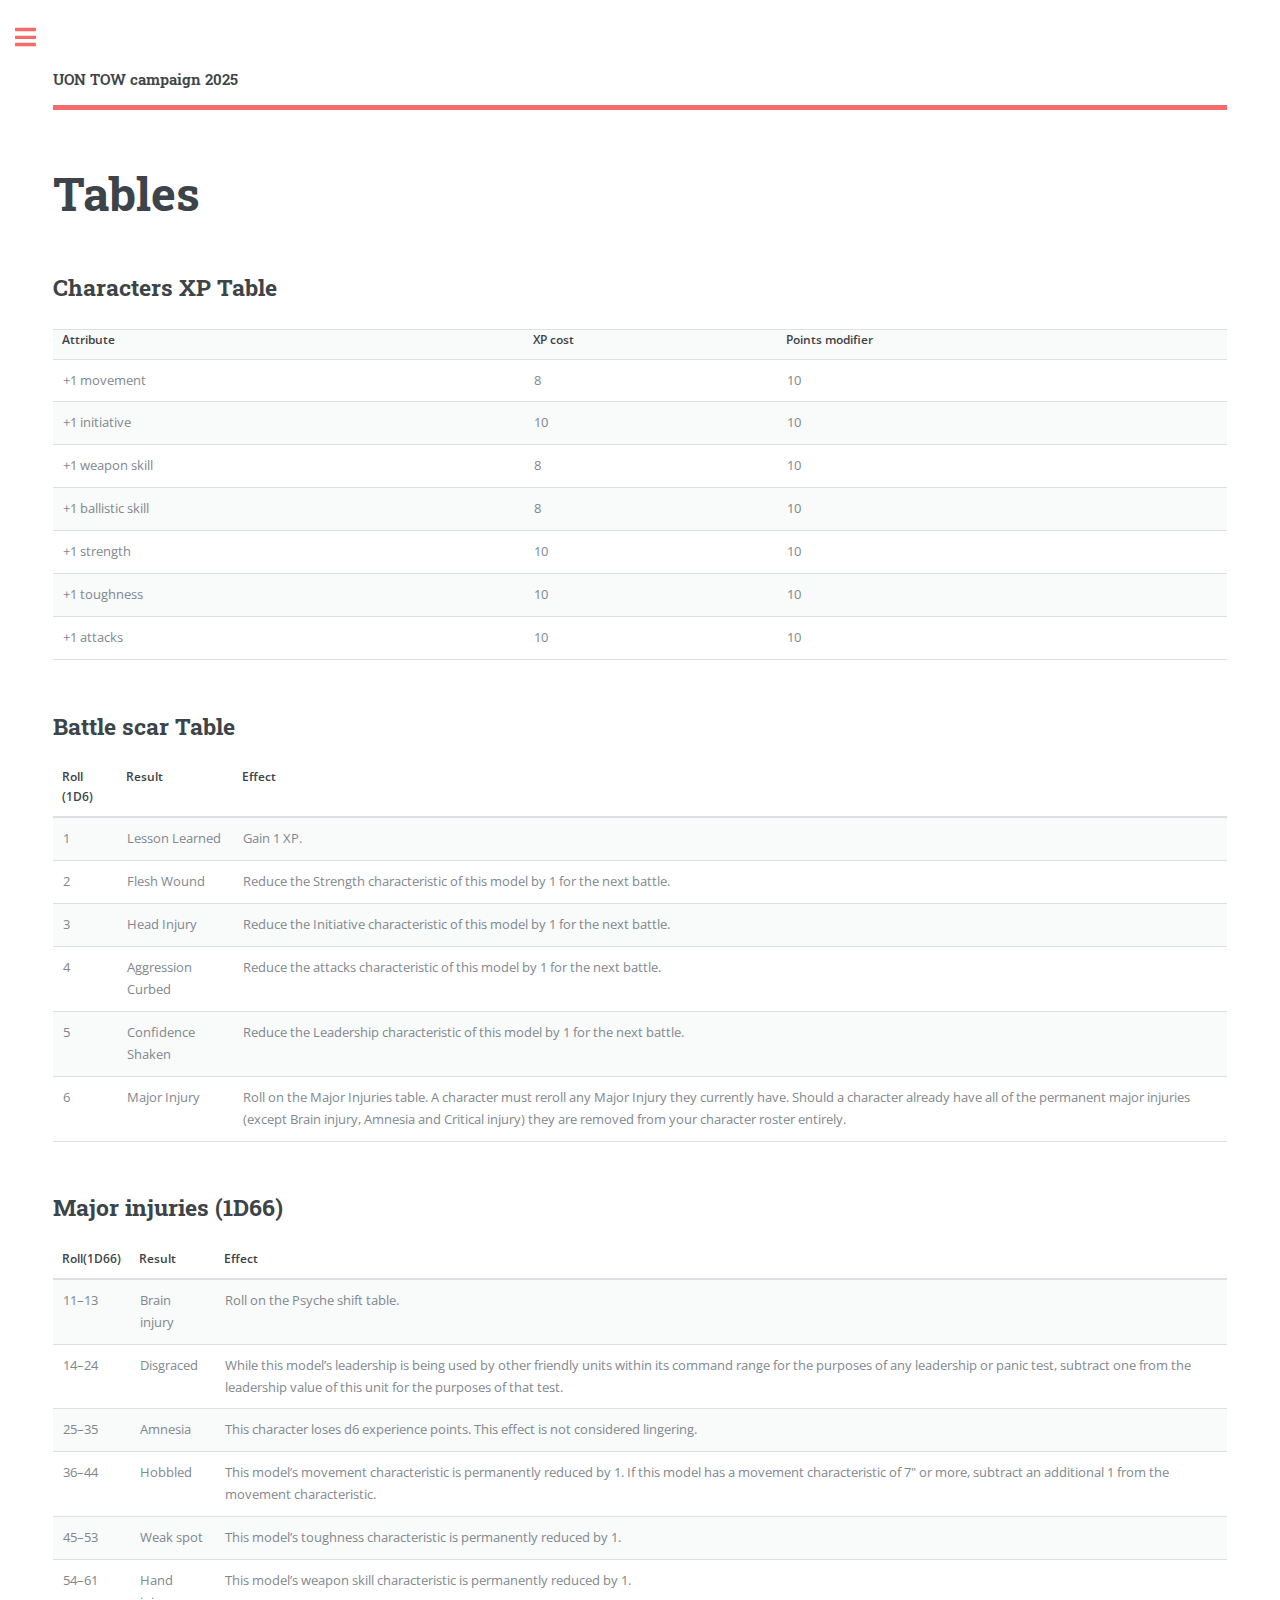
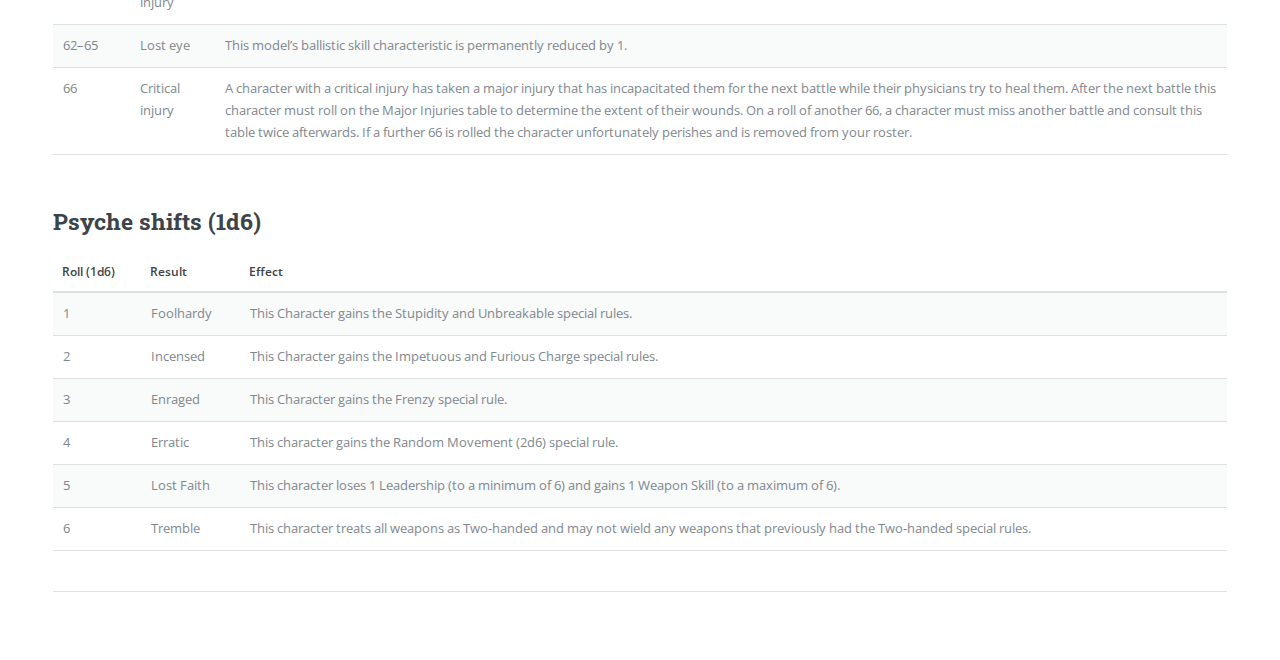
<file: Tables.html>
<!DOCTYPE HTML>
<!--
	Editorial by HTML5 UP
	html5up.net | @ajlkn
	Free for personal and commercial use under the CCA 3.0 license (html5up.net/license)
-->
<html>
	<head>
		<title>UON TOW 2025 Campaign</title>
		<meta charset="utf-8" />
		<meta name="viewport" content="width=device-width, initial-scale=1, user-scalable=no" />
		<link rel="stylesheet" href="assets/css/main.css" />
	</head>
	<body class="is-preload">

		<!-- Wrapper -->
			<div id="wrapper">

				<!-- Main -->
					<div id="main">
						<div class="inner">

							<!-- Header -->
							<header id="header">
								<a href="index.html" class="logo"><strong>UON TOW campaign 2025</strong></a>

							</header>
							<section>
								<header class="main">
									<h1>Tables</h1>
								</header>

								<h2>Characters XP Table</h2>
								<table>
									<tr>
										<th>Attribute</th>
										<th>XP cost</th>
										<th>Points modifier</th>
									</tr>
									<tr>
										<td>+1 movement</td>
										<td>8</td>
										<td>10</td>
									</tr>
									<tr>
										<td>+1 initiative</td>
										<td>10</td>
										<td>10</td>
									</tr>
									<tr>
										<td>+1 weapon skill</td>
										<td>8</td>
										<td>10</td>
									</tr>
									<tr>
										<td>+1 ballistic skill</td>
										<td>8</td>
										<td>10</td>
									</tr>
									<tr>
										<td>+1 strength</td>
										<td>10</td>
										<td>10</td>
									</tr>
									<tr>
										<td>+1 toughness</td>
										<td>10</td>
										<td>10</td>
									</tr>
									<tr>
										<td>+1 attacks</td>
										<td>10</td>
										<td>10</td>
									</tr>
								</table>
								<br />
								<h2>Battle scar Table</h2>
								<table>
									<thead>
										<tr>
											<th>Roll (1D6)</th>
											<th>Result</th>
											<th>Effect</th>
										</tr>
									</thead>
									<tbody>
										<tr>
											<td>1</td>
											<td>Lesson Learned</td>
											<td>Gain 1 XP.</td>
										</tr>
										<tr>
											<td>2</td>
											<td>Flesh Wound</td>
											<td>Reduce the Strength characteristic of this model by 1 for the next battle.</td>
										</tr>
										<tr>
											<td>3</td>
											<td>Head Injury</td>
											<td>Reduce the Initiative characteristic of this model by 1 for the next battle.</td>
										</tr>
										<tr>
											<td>4</td>
											<td>Aggression Curbed</td>
											<td>Reduce the attacks characteristic of this model by 1 for the next battle.</td>
										</tr>
										<tr>
											<td>5</td>
											<td>Confidence Shaken</td>
											<td>Reduce the Leadership characteristic of this model by 1 for the next battle.</td>
										</tr>
										<tr>
											<td>6</td>
											<td>Major Injury</td>
											<td>Roll on the Major Injuries table. A character must reroll any Major Injury they currently have. Should a character already have all of the permanent major injuries (except Brain injury, Amnesia and Critical injury) they are removed from your character roster entirely.</td>
										</tr>
									</tbody>
								</table>
								<br />
								<h2>Major injuries (1D66) </h2>
								<table>
									<thead>
										<tr>
											<th>Roll(1D66)</th>
											<th>Result</th>
											<th>Effect</th>
										</tr>
									</thead>
									<tbody>
										<tr>
											<td>11–13</td>
											<td>Brain injury</td>
											<td>Roll on the Psyche shift table.</td>
										</tr>
										<tr>
											<td>14–24</td>
											<td>Disgraced</td>
											<td>While this model’s leadership is being used by other friendly units within its command range for the purposes of any leadership or panic test, subtract one from the leadership value of this unit for the purposes of that test.</td>
										</tr>
										<tr>
											<td>25–35</td>
											<td>Amnesia</td>
											<td>This character loses d6 experience points. This effect is not considered lingering.</td>
										</tr>
										<tr>
											<td>36–44</td>
											<td>Hobbled</td>
											<td>This model’s movement characteristic is permanently reduced by 1. If this model has a movement characteristic of 7&quot; or more, subtract an additional 1 from the movement characteristic.</td>
										</tr>
										<tr>
											<td>45–53</td>
											<td>Weak spot</td>
											<td>This model’s toughness characteristic is permanently reduced by 1.</td>
										</tr>
										<tr>
											<td>54–61</td>
											<td>Hand injury</td>
											<td>This model’s weapon skill characteristic is permanently reduced by 1.</td>
										</tr>
										<tr>
											<td>62–65</td>
											<td>Lost eye</td>
											<td>This model’s ballistic skill characteristic is permanently reduced by 1.</td>
										</tr>
										<tr>
											<td>66</td>
											<td>Critical injury</td>
											<td>A character with a critical injury has taken a major injury that has incapacitated them for the next battle while their physicians try to heal them. After the next battle this character must roll on the Major Injuries table to determine the extent of their wounds. On a roll of another 66, a character must miss another battle and consult this table twice afterwards. If a further 66 is rolled the character unfortunately perishes and is removed from your roster.</td>
										</tr>
									</tbody>
								</table>
								<br />
								<h2>Psyche shifts (1d6) </h2>
								<table>
									<thead>
										<tr>
											<th>Roll (1d6)</th>
											<th>Result</th>
											<th>Effect</th>
										</tr>
									</thead>
									<tbody>
										<tr>
											<td>1</td>
											<td>Foolhardy</td>
											<td>This Character gains the Stupidity and Unbreakable special rules.</td>
										</tr>
										<tr>
											<td>2</td>
											<td>Incensed</td>
											<td>This Character gains the Impetuous and Furious Charge special rules.</td>
										</tr>
										<tr>
											<td>3</td>
											<td>Enraged</td>
											<td>This Character gains the Frenzy special rule.</td>
										</tr>
										<tr>
											<td>4</td>
											<td>Erratic</td>
											<td>This character gains the Random Movement (2d6) special rule.</td>
										</tr>
										<tr>
											<td>5</td>
											<td>Lost Faith</td>
											<td>This character loses 1 Leadership (to a minimum of 6) and gains 1 Weapon Skill (to a maximum of 6).</td>
										</tr>
										<tr>
											<td>6</td>
											<td>Tremble</td>
											<td>This character treats all weapons as Two-handed and may not wield any weapons that previously had the Two-handed special rules.</td>
										</tr>
									</tbody>
								</table>



								<hr class="major" />
							</section>

						</div>
					</div>

				<!-- Sidebar -->
					<div id="sidebar">
						<div class="inner">

							<!-- Search -->
							<section id="search" class="alt">
								<form method="post" action="#">
									<input type="text" name="query" id="query" placeholder="Search" />
								</form>
							</section>

							<!-- Menu -->
							<nav id="menu">
								<header class="major">
									<h2>Menu</h2>
								</header>
								<ul>
									<li><a href="index.html">Homepage</a></li>
									<li><a href="playerFactions.html">Player factions 2025</a></li>
									<li><a href="mainRules.html">Main Rules</a></li>
									<li><a href="Buildings.html">Buildings</a></li>
									<li><a href="Tables.html">Tables</a></li>
									<li><a href="Faction campaign rules.html">Faction campaign rules</a></li>
									<li><a href="Army list building.html">Army list building</a></li>


								</ul>
							</nav>


							

						</div>
					</div>

			</div>

		<!-- Scripts -->
			<script src="assets/js/jquery.min.js"></script>
			<script src="assets/js/browser.min.js"></script>
			<script src="assets/js/breakpoints.min.js"></script>
			<script src="assets/js/util.js"></script>
			<script src="assets/js/main.js"></script>

	</body>
</html>
</file>
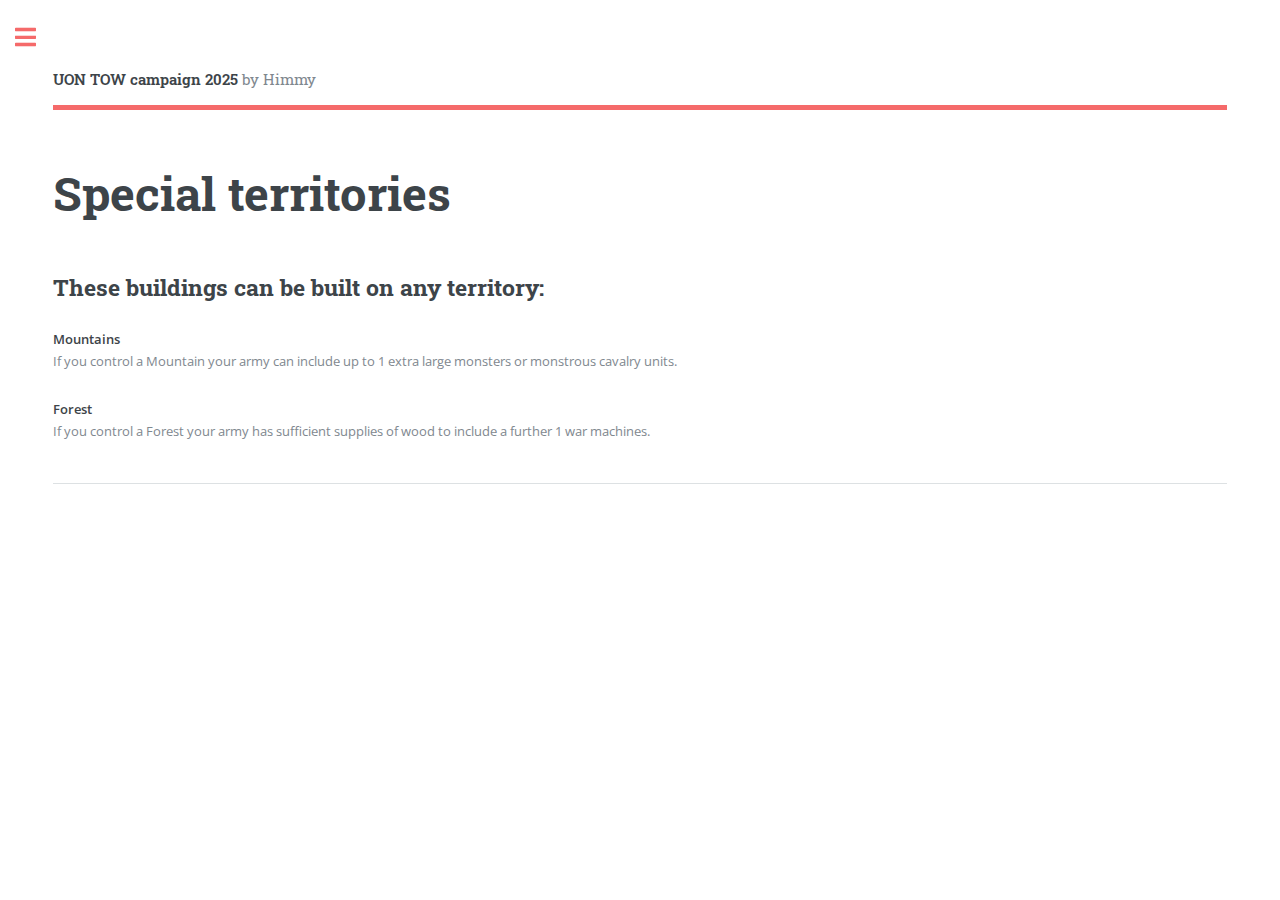
<file: Territories.html>
<!DOCTYPE HTML>
<!--
	Editorial by HTML5 UP
	html5up.net | @ajlkn
	Free for personal and commercial use under the CCA 3.0 license (html5up.net/license)
-->
<html>
	<head>
		<title>Generic - Editorial by HTML5 UP</title>
		<meta charset="utf-8" />
		<meta name="viewport" content="width=device-width, initial-scale=1, user-scalable=no" />
		<link rel="stylesheet" href="assets/css/main.css" />
	</head>
	<body class="is-preload">

		<!-- Wrapper -->
			<div id="wrapper">

				<!-- Main -->
					<div id="main">
						<div class="inner">

							<!-- Header -->
							<header id="header">
								<a href="index.html" class="logo"><strong>UON TOW campaign 2025</strong> by Himmy</a>

							</header>
							<section>
								<header class="main">
									<h1>Special territories</h1>
								</header>

								<h2>These buildings can be built on any territory:</h2>
								<p>
									<b>Mountains</b><br />
									If you control a Mountain your army can include up to 1 extra large monsters or monstrous cavalry units.  <br />
								</p>
								<p>
									<b>Forest</b><br />
									If you control a Forest your army has sufficient supplies of wood to include a further 1 war machines.<br />
								</p>



								<hr class="major" />
							</section>

						</div>
					</div>

				<!-- Sidebar -->
					<div id="sidebar">
						<div class="inner">

							<!-- Search -->
							<section id="search" class="alt">
								<form method="post" action="#">
									<input type="text" name="query" id="query" placeholder="Search" />
								</form>
							</section>

							<!-- Menu -->
							<nav id="menu">
								<header class="major">
									<h2>Menu</h2>
								</header>
								<ul>
									<li><a href="index.html">Homepage</a></li>
									<li><a href="playerFactions.html">Player factions 2025</a></li>
									<li><a href="mainRules.html">Main Rules</a></li>
									<li><a href="Buildings.html">Buildings</a></li>
									<li><a href="Territories.html">Territories</a></li>
									<li><a href="Faction campaign rules.html">Faction campaign rules</a></li>
									<li><a href="Army list building.html">Army list building</a></li>


								</ul>
							</nav>


							

						</div>
					</div>

			</div>

		<!-- Scripts -->
			<script src="assets/js/jquery.min.js"></script>
			<script src="assets/js/browser.min.js"></script>
			<script src="assets/js/breakpoints.min.js"></script>
			<script src="assets/js/util.js"></script>
			<script src="assets/js/main.js"></script>

	</body>
</html>
</file>
<file: assets/css/main.css>
@import url(fontawesome-all.min.css);
@import url("https://fonts.googleapis.com/css?family=Open+Sans:400,600,400italic,600italic|Roboto+Slab:400,700");
/*
	Editorial by HTML5 UP
	html5up.net | @ajlkn
	Free for personal and commercial use under the CCA 3.0 license (html5up.net/license)
*/
html, body, div, span, applet, object,
iframe, h1, h2, h3, h4, h5, h6, p, blockquote,
pre, a, abbr, acronym, address, big, cite,
code, del, dfn, em, img, ins, kbd, q, s, samp,
small, strike, strong, sub, sup, tt, var, b,
u, i, center, dl, dt, dd, ol, ul, li, fieldset,
form, label, legend, table, caption, tbody,
tfoot, thead, tr, th, td, article, aside,
canvas, details, embed, figure, figcaption,
footer, header, hgroup, menu, nav, output, ruby,
section, summary, time, mark, audio, video {
  margin: 0;
  padding: 0;
  border: 0;
  font-size: 100%;
  font: inherit;
  vertical-align: baseline; }

article, aside, details, figcaption, figure,
footer, header, hgroup, menu, nav, section {
  display: block; }

body {
  line-height: 1; }

ol, ul {
  list-style: none; }

blockquote, q {
  quotes: none; }
  blockquote:before, blockquote:after, q:before, q:after {
    content: '';
    content: none; }

table {
  border-collapse: collapse;
  border-spacing: 0; }

body {
  -webkit-text-size-adjust: none; }

mark {
  background-color: transparent;
  color: inherit; }

input::-moz-focus-inner {
  border: 0;
  padding: 0; }

input, select, textarea {
  -moz-appearance: none;
  -webkit-appearance: none;
  -ms-appearance: none;
  appearance: none; }

/* Basic */
@-ms-viewport {
  width: device-width; }

body {
  -ms-overflow-style: scrollbar; }

@media screen and (max-width: 480px) {
  html, body {
    min-width: 320px; } }

html {
  box-sizing: border-box; }

*, *:before, *:after {
  box-sizing: inherit; }

body {
  background: #ffffff; }
  body.is-preload *, body.is-preload *:before, body.is-preload *:after, body.is-resizing *, body.is-resizing *:before, body.is-resizing *:after {
    -moz-animation: none !important;
    -webkit-animation: none !important;
    -ms-animation: none !important;
    animation: none !important;
    -moz-transition: none !important;
    -webkit-transition: none !important;
    -ms-transition: none !important;
    transition: none !important; }

/* Type */
body, input, select, textarea {
  color: #7f888f;
  font-family: "Open Sans", sans-serif;
  font-size: 13pt;
  font-weight: 400;
  line-height: 1.65; }
  @media screen and (max-width: 1680px) {
    body, input, select, textarea {
      font-size: 11pt; } }
  @media screen and (max-width: 1280px) {
    body, input, select, textarea {
      font-size: 10pt; } }
  @media screen and (max-width: 360px) {
    body, input, select, textarea {
      font-size: 9pt; } }

a {
  -moz-transition: color 0.2s ease-in-out, border-bottom-color 0.2s ease-in-out;
  -webkit-transition: color 0.2s ease-in-out, border-bottom-color 0.2s ease-in-out;
  -ms-transition: color 0.2s ease-in-out, border-bottom-color 0.2s ease-in-out;
  transition: color 0.2s ease-in-out, border-bottom-color 0.2s ease-in-out;
  border-bottom: dotted 1px;
  color: #f56a6a;
  text-decoration: none; }
  a:hover {
    border-bottom-color: #f56a6a;
    color: #f56a6a !important; }
    a:hover strong {
      color: inherit; }

strong, b {
  color: #3d4449;
  font-weight: 600; }

em, i {
  font-style: italic; }

p {
  margin: 0 0 2em 0; }

h1, h2, h3, h4, h5, h6 {
  color: #3d4449;
  font-family: "Roboto Slab", serif;
  font-weight: 700;
  line-height: 1.5;
  margin: 0 0 1em 0; }
  h1 a, h2 a, h3 a, h4 a, h5 a, h6 a {
    color: inherit;
    text-decoration: none;
    border-bottom: 0; }

h1 {
  font-size: 4em;
  margin: 0 0 0.5em 0;
  line-height: 1.3; }

h2 {
  font-size: 1.75em; }

h3 {
  font-size: 1.25em; }

h4 {
  font-size: 1.1em; }

h5 {
  font-size: 0.9em; }

h6 {
  font-size: 0.7em; }

@media screen and (max-width: 1680px) {
  h1 {
    font-size: 3.5em; } }

@media screen and (max-width: 980px) {
  h1 {
    font-size: 3.25em; } }

@media screen and (max-width: 736px) {
  h1 {
    font-size: 2em;
    line-height: 1.4; }
  h2 {
    font-size: 1.5em; } }

sub {
  font-size: 0.8em;
  position: relative;
  top: 0.5em; }

sup {
  font-size: 0.8em;
  position: relative;
  top: -0.5em; }

blockquote {
  border-left: solid 3px rgba(210, 215, 217, 0.75);
  font-style: italic;
  margin: 0 0 2em 0;
  padding: 0.5em 0 0.5em 2em; }

code {
  background: rgba(230, 235, 237, 0.25);
  border-radius: 0.375em;
  border: solid 1px rgba(210, 215, 217, 0.75);
  font-family: "Courier New", monospace;
  font-size: 0.9em;
  margin: 0 0.25em;
  padding: 0.25em 0.65em; }

pre {
  -webkit-overflow-scrolling: touch;
  font-family: "Courier New", monospace;
  font-size: 0.9em;
  margin: 0 0 2em 0; }
  pre code {
    display: block;
    line-height: 1.75;
    padding: 1em 1.5em;
    overflow-x: auto; }

hr {
  border: 0;
  border-bottom: solid 1px rgba(210, 215, 217, 0.75);
  margin: 2em 0; }
  hr.major {
    margin: 3em 0; }

.align-left {
  text-align: left; }

.align-center {
  text-align: center; }

.align-right {
  text-align: right; }

/* Row */
.row {
  display: flex;
  flex-wrap: wrap;
  box-sizing: border-box;
  align-items: stretch; }
  .row > * {
    box-sizing: border-box; }
  .row.gtr-uniform > * > :last-child {
    margin-bottom: 0; }
  .row.aln-left {
    justify-content: flex-start; }
  .row.aln-center {
    justify-content: center; }
  .row.aln-right {
    justify-content: flex-end; }
  .row.aln-top {
    align-items: flex-start; }
  .row.aln-middle {
    align-items: center; }
  .row.aln-bottom {
    align-items: flex-end; }
  .row > .imp {
    order: -1; }
  .row > .col-1 {
    width: 8.33333%; }
  .row > .off-1 {
    margin-left: 8.33333%; }
  .row > .col-2 {
    width: 16.66667%; }
  .row > .off-2 {
    margin-left: 16.66667%; }
  .row > .col-3 {
    width: 25%; }
  .row > .off-3 {
    margin-left: 25%; }
  .row > .col-4 {
    width: 33.33333%; }
  .row > .off-4 {
    margin-left: 33.33333%; }
  .row > .col-5 {
    width: 41.66667%; }
  .row > .off-5 {
    margin-left: 41.66667%; }
  .row > .col-6 {
    width: 50%; }
  .row > .off-6 {
    margin-left: 50%; }
  .row > .col-7 {
    width: 58.33333%; }
  .row > .off-7 {
    margin-left: 58.33333%; }
  .row > .col-8 {
    width: 66.66667%; }
  .row > .off-8 {
    margin-left: 66.66667%; }
  .row > .col-9 {
    width: 75%; }
  .row > .off-9 {
    margin-left: 75%; }
  .row > .col-10 {
    width: 83.33333%; }
  .row > .off-10 {
    margin-left: 83.33333%; }
  .row > .col-11 {
    width: 91.66667%; }
  .row > .off-11 {
    margin-left: 91.66667%; }
  .row > .col-12 {
    width: 100%; }
  .row > .off-12 {
    margin-left: 100%; }
  .row.gtr-0 {
    margin-top: 0;
    margin-left: 0em; }
    .row.gtr-0 > * {
      padding: 0 0 0 0em; }
    .row.gtr-0.gtr-uniform {
      margin-top: 0em; }
      .row.gtr-0.gtr-uniform > * {
        padding-top: 0em; }
  .row.gtr-25 {
    margin-top: 0;
    margin-left: -0.375em; }
    .row.gtr-25 > * {
      padding: 0 0 0 0.375em; }
    .row.gtr-25.gtr-uniform {
      margin-top: -0.375em; }
      .row.gtr-25.gtr-uniform > * {
        padding-top: 0.375em; }
  .row.gtr-50 {
    margin-top: 0;
    margin-left: -0.75em; }
    .row.gtr-50 > * {
      padding: 0 0 0 0.75em; }
    .row.gtr-50.gtr-uniform {
      margin-top: -0.75em; }
      .row.gtr-50.gtr-uniform > * {
        padding-top: 0.75em; }
  .row {
    margin-top: 0;
    margin-left: -1.5em; }
    .row > * {
      padding: 0 0 0 1.5em; }
    .row.gtr-uniform {
      margin-top: -1.5em; }
      .row.gtr-uniform > * {
        padding-top: 1.5em; }
  .row.gtr-150 {
    margin-top: 0;
    margin-left: -2.25em; }
    .row.gtr-150 > * {
      padding: 0 0 0 2.25em; }
    .row.gtr-150.gtr-uniform {
      margin-top: -2.25em; }
      .row.gtr-150.gtr-uniform > * {
        padding-top: 2.25em; }
  .row.gtr-200 {
    margin-top: 0;
    margin-left: -3em; }
    .row.gtr-200 > * {
      padding: 0 0 0 3em; }
    .row.gtr-200.gtr-uniform {
      margin-top: -3em; }
      .row.gtr-200.gtr-uniform > * {
        padding-top: 3em; }
  @media screen and (max-width: 1680px) {
    .row {
      display: flex;
      flex-wrap: wrap;
      box-sizing: border-box;
      align-items: stretch; }
      .row > * {
        box-sizing: border-box; }
      .row.gtr-uniform > * > :last-child {
        margin-bottom: 0; }
      .row.aln-left {
        justify-content: flex-start; }
      .row.aln-center {
        justify-content: center; }
      .row.aln-right {
        justify-content: flex-end; }
      .row.aln-top {
        align-items: flex-start; }
      .row.aln-middle {
        align-items: center; }
      .row.aln-bottom {
        align-items: flex-end; }
      .row > .imp-xlarge {
        order: -1; }
      .row > .col-1-xlarge {
        width: 8.33333%; }
      .row > .off-1-xlarge {
        margin-left: 8.33333%; }
      .row > .col-2-xlarge {
        width: 16.66667%; }
      .row > .off-2-xlarge {
        margin-left: 16.66667%; }
      .row > .col-3-xlarge {
        width: 25%; }
      .row > .off-3-xlarge {
        margin-left: 25%; }
      .row > .col-4-xlarge {
        width: 33.33333%; }
      .row > .off-4-xlarge {
        margin-left: 33.33333%; }
      .row > .col-5-xlarge {
        width: 41.66667%; }
      .row > .off-5-xlarge {
        margin-left: 41.66667%; }
      .row > .col-6-xlarge {
        width: 50%; }
      .row > .off-6-xlarge {
        margin-left: 50%; }
      .row > .col-7-xlarge {
        width: 58.33333%; }
      .row > .off-7-xlarge {
        margin-left: 58.33333%; }
      .row > .col-8-xlarge {
        width: 66.66667%; }
      .row > .off-8-xlarge {
        margin-left: 66.66667%; }
      .row > .col-9-xlarge {
        width: 75%; }
      .row > .off-9-xlarge {
        margin-left: 75%; }
      .row > .col-10-xlarge {
        width: 83.33333%; }
      .row > .off-10-xlarge {
        margin-left: 83.33333%; }
      .row > .col-11-xlarge {
        width: 91.66667%; }
      .row > .off-11-xlarge {
        margin-left: 91.66667%; }
      .row > .col-12-xlarge {
        width: 100%; }
      .row > .off-12-xlarge {
        margin-left: 100%; }
      .row.gtr-0 {
        margin-top: 0;
        margin-left: 0em; }
        .row.gtr-0 > * {
          padding: 0 0 0 0em; }
        .row.gtr-0.gtr-uniform {
          margin-top: 0em; }
          .row.gtr-0.gtr-uniform > * {
            padding-top: 0em; }
      .row.gtr-25 {
        margin-top: 0;
        margin-left: -0.375em; }
        .row.gtr-25 > * {
          padding: 0 0 0 0.375em; }
        .row.gtr-25.gtr-uniform {
          margin-top: -0.375em; }
          .row.gtr-25.gtr-uniform > * {
            padding-top: 0.375em; }
      .row.gtr-50 {
        margin-top: 0;
        margin-left: -0.75em; }
        .row.gtr-50 > * {
          padding: 0 0 0 0.75em; }
        .row.gtr-50.gtr-uniform {
          margin-top: -0.75em; }
          .row.gtr-50.gtr-uniform > * {
            padding-top: 0.75em; }
      .row {
        margin-top: 0;
        margin-left: -1.5em; }
        .row > * {
          padding: 0 0 0 1.5em; }
        .row.gtr-uniform {
          margin-top: -1.5em; }
          .row.gtr-uniform > * {
            padding-top: 1.5em; }
      .row.gtr-150 {
        margin-top: 0;
        margin-left: -2.25em; }
        .row.gtr-150 > * {
          padding: 0 0 0 2.25em; }
        .row.gtr-150.gtr-uniform {
          margin-top: -2.25em; }
          .row.gtr-150.gtr-uniform > * {
            padding-top: 2.25em; }
      .row.gtr-200 {
        margin-top: 0;
        margin-left: -3em; }
        .row.gtr-200 > * {
          padding: 0 0 0 3em; }
        .row.gtr-200.gtr-uniform {
          margin-top: -3em; }
          .row.gtr-200.gtr-uniform > * {
            padding-top: 3em; } }
  @media screen and (max-width: 1280px) {
    .row {
      display: flex;
      flex-wrap: wrap;
      box-sizing: border-box;
      align-items: stretch; }
      .row > * {
        box-sizing: border-box; }
      .row.gtr-uniform > * > :last-child {
        margin-bottom: 0; }
      .row.aln-left {
        justify-content: flex-start; }
      .row.aln-center {
        justify-content: center; }
      .row.aln-right {
        justify-content: flex-end; }
      .row.aln-top {
        align-items: flex-start; }
      .row.aln-middle {
        align-items: center; }
      .row.aln-bottom {
        align-items: flex-end; }
      .row > .imp-large {
        order: -1; }
      .row > .col-1-large {
        width: 8.33333%; }
      .row > .off-1-large {
        margin-left: 8.33333%; }
      .row > .col-2-large {
        width: 16.66667%; }
      .row > .off-2-large {
        margin-left: 16.66667%; }
      .row > .col-3-large {
        width: 25%; }
      .row > .off-3-large {
        margin-left: 25%; }
      .row > .col-4-large {
        width: 33.33333%; }
      .row > .off-4-large {
        margin-left: 33.33333%; }
      .row > .col-5-large {
        width: 41.66667%; }
      .row > .off-5-large {
        margin-left: 41.66667%; }
      .row > .col-6-large {
        width: 50%; }
      .row > .off-6-large {
        margin-left: 50%; }
      .row > .col-7-large {
        width: 58.33333%; }
      .row > .off-7-large {
        margin-left: 58.33333%; }
      .row > .col-8-large {
        width: 66.66667%; }
      .row > .off-8-large {
        margin-left: 66.66667%; }
      .row > .col-9-large {
        width: 75%; }
      .row > .off-9-large {
        margin-left: 75%; }
      .row > .col-10-large {
        width: 83.33333%; }
      .row > .off-10-large {
        margin-left: 83.33333%; }
      .row > .col-11-large {
        width: 91.66667%; }
      .row > .off-11-large {
        margin-left: 91.66667%; }
      .row > .col-12-large {
        width: 100%; }
      .row > .off-12-large {
        margin-left: 100%; }
      .row.gtr-0 {
        margin-top: 0;
        margin-left: 0em; }
        .row.gtr-0 > * {
          padding: 0 0 0 0em; }
        .row.gtr-0.gtr-uniform {
          margin-top: 0em; }
          .row.gtr-0.gtr-uniform > * {
            padding-top: 0em; }
      .row.gtr-25 {
        margin-top: 0;
        margin-left: -0.375em; }
        .row.gtr-25 > * {
          padding: 0 0 0 0.375em; }
        .row.gtr-25.gtr-uniform {
          margin-top: -0.375em; }
          .row.gtr-25.gtr-uniform > * {
            padding-top: 0.375em; }
      .row.gtr-50 {
        margin-top: 0;
        margin-left: -0.75em; }
        .row.gtr-50 > * {
          padding: 0 0 0 0.75em; }
        .row.gtr-50.gtr-uniform {
          margin-top: -0.75em; }
          .row.gtr-50.gtr-uniform > * {
            padding-top: 0.75em; }
      .row {
        margin-top: 0;
        margin-left: -1.5em; }
        .row > * {
          padding: 0 0 0 1.5em; }
        .row.gtr-uniform {
          margin-top: -1.5em; }
          .row.gtr-uniform > * {
            padding-top: 1.5em; }
      .row.gtr-150 {
        margin-top: 0;
        margin-left: -2.25em; }
        .row.gtr-150 > * {
          padding: 0 0 0 2.25em; }
        .row.gtr-150.gtr-uniform {
          margin-top: -2.25em; }
          .row.gtr-150.gtr-uniform > * {
            padding-top: 2.25em; }
      .row.gtr-200 {
        margin-top: 0;
        margin-left: -3em; }
        .row.gtr-200 > * {
          padding: 0 0 0 3em; }
        .row.gtr-200.gtr-uniform {
          margin-top: -3em; }
          .row.gtr-200.gtr-uniform > * {
            padding-top: 3em; } }
  @media screen and (max-width: 980px) {
    .row {
      display: flex;
      flex-wrap: wrap;
      box-sizing: border-box;
      align-items: stretch; }
      .row > * {
        box-sizing: border-box; }
      .row.gtr-uniform > * > :last-child {
        margin-bottom: 0; }
      .row.aln-left {
        justify-content: flex-start; }
      .row.aln-center {
        justify-content: center; }
      .row.aln-right {
        justify-content: flex-end; }
      .row.aln-top {
        align-items: flex-start; }
      .row.aln-middle {
        align-items: center; }
      .row.aln-bottom {
        align-items: flex-end; }
      .row > .imp-medium {
        order: -1; }
      .row > .col-1-medium {
        width: 8.33333%; }
      .row > .off-1-medium {
        margin-left: 8.33333%; }
      .row > .col-2-medium {
        width: 16.66667%; }
      .row > .off-2-medium {
        margin-left: 16.66667%; }
      .row > .col-3-medium {
        width: 25%; }
      .row > .off-3-medium {
        margin-left: 25%; }
      .row > .col-4-medium {
        width: 33.33333%; }
      .row > .off-4-medium {
        margin-left: 33.33333%; }
      .row > .col-5-medium {
        width: 41.66667%; }
      .row > .off-5-medium {
        margin-left: 41.66667%; }
      .row > .col-6-medium {
        width: 50%; }
      .row > .off-6-medium {
        margin-left: 50%; }
      .row > .col-7-medium {
        width: 58.33333%; }
      .row > .off-7-medium {
        margin-left: 58.33333%; }
      .row > .col-8-medium {
        width: 66.66667%; }
      .row > .off-8-medium {
        margin-left: 66.66667%; }
      .row > .col-9-medium {
        width: 75%; }
      .row > .off-9-medium {
        margin-left: 75%; }
      .row > .col-10-medium {
        width: 83.33333%; }
      .row > .off-10-medium {
        margin-left: 83.33333%; }
      .row > .col-11-medium {
        width: 91.66667%; }
      .row > .off-11-medium {
        margin-left: 91.66667%; }
      .row > .col-12-medium {
        width: 100%; }
      .row > .off-12-medium {
        margin-left: 100%; }
      .row.gtr-0 {
        margin-top: 0;
        margin-left: 0em; }
        .row.gtr-0 > * {
          padding: 0 0 0 0em; }
        .row.gtr-0.gtr-uniform {
          margin-top: 0em; }
          .row.gtr-0.gtr-uniform > * {
            padding-top: 0em; }
      .row.gtr-25 {
        margin-top: 0;
        margin-left: -0.375em; }
        .row.gtr-25 > * {
          padding: 0 0 0 0.375em; }
        .row.gtr-25.gtr-uniform {
          margin-top: -0.375em; }
          .row.gtr-25.gtr-uniform > * {
            padding-top: 0.375em; }
      .row.gtr-50 {
        margin-top: 0;
        margin-left: -0.75em; }
        .row.gtr-50 > * {
          padding: 0 0 0 0.75em; }
        .row.gtr-50.gtr-uniform {
          margin-top: -0.75em; }
          .row.gtr-50.gtr-uniform > * {
            padding-top: 0.75em; }
      .row {
        margin-top: 0;
        margin-left: -1.5em; }
        .row > * {
          padding: 0 0 0 1.5em; }
        .row.gtr-uniform {
          margin-top: -1.5em; }
          .row.gtr-uniform > * {
            padding-top: 1.5em; }
      .row.gtr-150 {
        margin-top: 0;
        margin-left: -2.25em; }
        .row.gtr-150 > * {
          padding: 0 0 0 2.25em; }
        .row.gtr-150.gtr-uniform {
          margin-top: -2.25em; }
          .row.gtr-150.gtr-uniform > * {
            padding-top: 2.25em; }
      .row.gtr-200 {
        margin-top: 0;
        margin-left: -3em; }
        .row.gtr-200 > * {
          padding: 0 0 0 3em; }
        .row.gtr-200.gtr-uniform {
          margin-top: -3em; }
          .row.gtr-200.gtr-uniform > * {
            padding-top: 3em; } }
  @media screen and (max-width: 736px) {
    .row {
      display: flex;
      flex-wrap: wrap;
      box-sizing: border-box;
      align-items: stretch; }
      .row > * {
        box-sizing: border-box; }
      .row.gtr-uniform > * > :last-child {
        margin-bottom: 0; }
      .row.aln-left {
        justify-content: flex-start; }
      .row.aln-center {
        justify-content: center; }
      .row.aln-right {
        justify-content: flex-end; }
      .row.aln-top {
        align-items: flex-start; }
      .row.aln-middle {
        align-items: center; }
      .row.aln-bottom {
        align-items: flex-end; }
      .row > .imp-small {
        order: -1; }
      .row > .col-1-small {
        width: 8.33333%; }
      .row > .off-1-small {
        margin-left: 8.33333%; }
      .row > .col-2-small {
        width: 16.66667%; }
      .row > .off-2-small {
        margin-left: 16.66667%; }
      .row > .col-3-small {
        width: 25%; }
      .row > .off-3-small {
        margin-left: 25%; }
      .row > .col-4-small {
        width: 33.33333%; }
      .row > .off-4-small {
        margin-left: 33.33333%; }
      .row > .col-5-small {
        width: 41.66667%; }
      .row > .off-5-small {
        margin-left: 41.66667%; }
      .row > .col-6-small {
        width: 50%; }
      .row > .off-6-small {
        margin-left: 50%; }
      .row > .col-7-small {
        width: 58.33333%; }
      .row > .off-7-small {
        margin-left: 58.33333%; }
      .row > .col-8-small {
        width: 66.66667%; }
      .row > .off-8-small {
        margin-left: 66.66667%; }
      .row > .col-9-small {
        width: 75%; }
      .row > .off-9-small {
        margin-left: 75%; }
      .row > .col-10-small {
        width: 83.33333%; }
      .row > .off-10-small {
        margin-left: 83.33333%; }
      .row > .col-11-small {
        width: 91.66667%; }
      .row > .off-11-small {
        margin-left: 91.66667%; }
      .row > .col-12-small {
        width: 100%; }
      .row > .off-12-small {
        margin-left: 100%; }
      .row.gtr-0 {
        margin-top: 0;
        margin-left: 0em; }
        .row.gtr-0 > * {
          padding: 0 0 0 0em; }
        .row.gtr-0.gtr-uniform {
          margin-top: 0em; }
          .row.gtr-0.gtr-uniform > * {
            padding-top: 0em; }
      .row.gtr-25 {
        margin-top: 0;
        margin-left: -0.375em; }
        .row.gtr-25 > * {
          padding: 0 0 0 0.375em; }
        .row.gtr-25.gtr-uniform {
          margin-top: -0.375em; }
          .row.gtr-25.gtr-uniform > * {
            padding-top: 0.375em; }
      .row.gtr-50 {
        margin-top: 0;
        margin-left: -0.75em; }
        .row.gtr-50 > * {
          padding: 0 0 0 0.75em; }
        .row.gtr-50.gtr-uniform {
          margin-top: -0.75em; }
          .row.gtr-50.gtr-uniform > * {
            padding-top: 0.75em; }
      .row {
        margin-top: 0;
        margin-left: -1.5em; }
        .row > * {
          padding: 0 0 0 1.5em; }
        .row.gtr-uniform {
          margin-top: -1.5em; }
          .row.gtr-uniform > * {
            padding-top: 1.5em; }
      .row.gtr-150 {
        margin-top: 0;
        margin-left: -2.25em; }
        .row.gtr-150 > * {
          padding: 0 0 0 2.25em; }
        .row.gtr-150.gtr-uniform {
          margin-top: -2.25em; }
          .row.gtr-150.gtr-uniform > * {
            padding-top: 2.25em; }
      .row.gtr-200 {
        margin-top: 0;
        margin-left: -3em; }
        .row.gtr-200 > * {
          padding: 0 0 0 3em; }
        .row.gtr-200.gtr-uniform {
          margin-top: -3em; }
          .row.gtr-200.gtr-uniform > * {
            padding-top: 3em; } }
  @media screen and (max-width: 480px) {
    .row {
      display: flex;
      flex-wrap: wrap;
      box-sizing: border-box;
      align-items: stretch; }
      .row > * {
        box-sizing: border-box; }
      .row.gtr-uniform > * > :last-child {
        margin-bottom: 0; }
      .row.aln-left {
        justify-content: flex-start; }
      .row.aln-center {
        justify-content: center; }
      .row.aln-right {
        justify-content: flex-end; }
      .row.aln-top {
        align-items: flex-start; }
      .row.aln-middle {
        align-items: center; }
      .row.aln-bottom {
        align-items: flex-end; }
      .row > .imp-xsmall {
        order: -1; }
      .row > .col-1-xsmall {
        width: 8.33333%; }
      .row > .off-1-xsmall {
        margin-left: 8.33333%; }
      .row > .col-2-xsmall {
        width: 16.66667%; }
      .row > .off-2-xsmall {
        margin-left: 16.66667%; }
      .row > .col-3-xsmall {
        width: 25%; }
      .row > .off-3-xsmall {
        margin-left: 25%; }
      .row > .col-4-xsmall {
        width: 33.33333%; }
      .row > .off-4-xsmall {
        margin-left: 33.33333%; }
      .row > .col-5-xsmall {
        width: 41.66667%; }
      .row > .off-5-xsmall {
        margin-left: 41.66667%; }
      .row > .col-6-xsmall {
        width: 50%; }
      .row > .off-6-xsmall {
        margin-left: 50%; }
      .row > .col-7-xsmall {
        width: 58.33333%; }
      .row > .off-7-xsmall {
        margin-left: 58.33333%; }
      .row > .col-8-xsmall {
        width: 66.66667%; }
      .row > .off-8-xsmall {
        margin-left: 66.66667%; }
      .row > .col-9-xsmall {
        width: 75%; }
      .row > .off-9-xsmall {
        margin-left: 75%; }
      .row > .col-10-xsmall {
        width: 83.33333%; }
      .row > .off-10-xsmall {
        margin-left: 83.33333%; }
      .row > .col-11-xsmall {
        width: 91.66667%; }
      .row > .off-11-xsmall {
        margin-left: 91.66667%; }
      .row > .col-12-xsmall {
        width: 100%; }
      .row > .off-12-xsmall {
        margin-left: 100%; }
      .row.gtr-0 {
        margin-top: 0;
        margin-left: 0em; }
        .row.gtr-0 > * {
          padding: 0 0 0 0em; }
        .row.gtr-0.gtr-uniform {
          margin-top: 0em; }
          .row.gtr-0.gtr-uniform > * {
            padding-top: 0em; }
      .row.gtr-25 {
        margin-top: 0;
        margin-left: -0.375em; }
        .row.gtr-25 > * {
          padding: 0 0 0 0.375em; }
        .row.gtr-25.gtr-uniform {
          margin-top: -0.375em; }
          .row.gtr-25.gtr-uniform > * {
            padding-top: 0.375em; }
      .row.gtr-50 {
        margin-top: 0;
        margin-left: -0.75em; }
        .row.gtr-50 > * {
          padding: 0 0 0 0.75em; }
        .row.gtr-50.gtr-uniform {
          margin-top: -0.75em; }
          .row.gtr-50.gtr-uniform > * {
            padding-top: 0.75em; }
      .row {
        margin-top: 0;
        margin-left: -1.5em; }
        .row > * {
          padding: 0 0 0 1.5em; }
        .row.gtr-uniform {
          margin-top: -1.5em; }
          .row.gtr-uniform > * {
            padding-top: 1.5em; }
      .row.gtr-150 {
        margin-top: 0;
        margin-left: -2.25em; }
        .row.gtr-150 > * {
          padding: 0 0 0 2.25em; }
        .row.gtr-150.gtr-uniform {
          margin-top: -2.25em; }
          .row.gtr-150.gtr-uniform > * {
            padding-top: 2.25em; }
      .row.gtr-200 {
        margin-top: 0;
        margin-left: -3em; }
        .row.gtr-200 > * {
          padding: 0 0 0 3em; }
        .row.gtr-200.gtr-uniform {
          margin-top: -3em; }
          .row.gtr-200.gtr-uniform > * {
            padding-top: 3em; } }

/* Section/Article */
section.special, article.special {
  text-align: center; }

header p {
  font-family: "Roboto Slab", serif;
  font-size: 1em;
  font-weight: 400;
  letter-spacing: 0.075em;
  margin-top: -0.5em;
  text-transform: uppercase; }

header.major > :last-child {
  border-bottom: solid 3px #f56a6a;
  display: inline-block;
  margin: 0 0 2em 0;
  padding: 0 0.75em 0.5em 0; }

header.main > :last-child {
  margin: 0 0 1em 0; }

/* Form */
form {
  margin: 0 0 2em 0; }

label {
  color: #3d4449;
  display: block;
  font-size: 0.9em;
  font-weight: 600;
  margin: 0 0 1em 0; }

input[type="text"],
input[type="password"],
input[type="email"],
input[type="tel"],
input[type="search"],
input[type="url"],
select,
textarea {
  -moz-appearance: none;
  -webkit-appearance: none;
  -ms-appearance: none;
  appearance: none;
  background: #ffffff;
  border-radius: 0.375em;
  border: none;
  border: solid 1px rgba(210, 215, 217, 0.75);
  color: inherit;
  display: block;
  outline: 0;
  padding: 0 1em;
  text-decoration: none;
  width: 100%; }
  input[type="text"]:invalid,
  input[type="password"]:invalid,
  input[type="email"]:invalid,
  input[type="tel"]:invalid,
  input[type="search"]:invalid,
  input[type="url"]:invalid,
  select:invalid,
  textarea:invalid {
    box-shadow: none; }
  input[type="text"]:focus,
  input[type="password"]:focus,
  input[type="email"]:focus,
  input[type="tel"]:focus,
  input[type="search"]:focus,
  input[type="url"]:focus,
  select:focus,
  textarea:focus {
    border-color: #f56a6a;
    box-shadow: 0 0 0 1px #f56a6a; }

select {
  background-image: url("data:image/svg+xml;charset=utf8,%3Csvg xmlns='http://www.w3.org/2000/svg' width='40' height='40' preserveAspectRatio='none' viewBox='0 0 40 40'%3E%3Cpath d='M9.4,12.3l10.4,10.4l10.4-10.4c0.2-0.2,0.5-0.4,0.9-0.4c0.3,0,0.6,0.1,0.9,0.4l3.3,3.3c0.2,0.2,0.4,0.5,0.4,0.9 c0,0.4-0.1,0.6-0.4,0.9L20.7,31.9c-0.2,0.2-0.5,0.4-0.9,0.4c-0.3,0-0.6-0.1-0.9-0.4L4.3,17.3c-0.2-0.2-0.4-0.5-0.4-0.9 c0-0.4,0.1-0.6,0.4-0.9l3.3-3.3c0.2-0.2,0.5-0.4,0.9-0.4S9.1,12.1,9.4,12.3z' fill='rgba(210, 215, 217, 0.75)' /%3E%3C/svg%3E");
  background-size: 1.25em;
  background-repeat: no-repeat;
  background-position: calc(100% - 1em) center;
  height: 2.75em;
  padding-right: 2.75em;
  text-overflow: ellipsis; }
  select option {
    color: #3d4449;
    background: #ffffff; }
  select:focus::-ms-value {
    background-color: transparent; }
  select::-ms-expand {
    display: none; }

input[type="text"],
input[type="password"],
input[type="email"],
input[type="tel"],
input[type="search"],
input[type="url"],
select {
  height: 2.75em; }

textarea {
  padding: 0.75em 1em; }

input[type="checkbox"],
input[type="radio"] {
  -moz-appearance: none;
  -webkit-appearance: none;
  -ms-appearance: none;
  appearance: none;
  display: block;
  float: left;
  margin-right: -2em;
  opacity: 0;
  width: 1em;
  z-index: -1; }
  input[type="checkbox"] + label,
  input[type="radio"] + label {
    text-decoration: none;
    color: #7f888f;
    cursor: pointer;
    display: inline-block;
    font-size: 1em;
    font-weight: 400;
    padding-left: 2.4em;
    padding-right: 0.75em;
    position: relative; }
    input[type="checkbox"] + label:before,
    input[type="radio"] + label:before {
      -moz-osx-font-smoothing: grayscale;
      -webkit-font-smoothing: antialiased;
      display: inline-block;
      font-style: normal;
      font-variant: normal;
      text-rendering: auto;
      line-height: 1;
      text-transform: none !important;
      font-family: 'Font Awesome 5 Free';
      font-weight: 900; }
    input[type="checkbox"] + label:before,
    input[type="radio"] + label:before {
      background: #ffffff;
      border-radius: 0.375em;
      border: solid 1px rgba(210, 215, 217, 0.75);
      content: '';
      display: inline-block;
      font-size: 0.8em;
      height: 2.0625em;
      left: 0;
      line-height: 2.0625em;
      position: absolute;
      text-align: center;
      top: 0;
      width: 2.0625em; }
  input[type="checkbox"]:checked + label:before,
  input[type="radio"]:checked + label:before {
    background: #3d4449;
    border-color: #3d4449;
    color: #ffffff;
    content: '\f00c'; }
  input[type="checkbox"]:focus + label:before,
  input[type="radio"]:focus + label:before {
    border-color: #f56a6a;
    box-shadow: 0 0 0 1px #f56a6a; }

input[type="checkbox"] + label:before {
  border-radius: 0.375em; }

input[type="radio"] + label:before {
  border-radius: 100%; }

::-webkit-input-placeholder {
  color: #9fa3a6 !important;
  opacity: 1.0; }

:-moz-placeholder {
  color: #9fa3a6 !important;
  opacity: 1.0; }

::-moz-placeholder {
  color: #9fa3a6 !important;
  opacity: 1.0; }

:-ms-input-placeholder {
  color: #9fa3a6 !important;
  opacity: 1.0; }

/* Box */
.box {
  border-radius: 0.375em;
  border: solid 1px rgba(210, 215, 217, 0.75);
  margin-bottom: 2em;
  padding: 1.5em; }
  .box > :last-child,
  .box > :last-child > :last-child,
  .box > :last-child > :last-child > :last-child {
    margin-bottom: 0; }
  .box.alt {
    border: 0;
    border-radius: 0;
    padding: 0; }

/* Icon */
.icon {
  text-decoration: none;
  border-bottom: none;
  position: relative; }
  .icon:before {
    -moz-osx-font-smoothing: grayscale;
    -webkit-font-smoothing: antialiased;
    display: inline-block;
    font-style: normal;
    font-variant: normal;
    text-rendering: auto;
    line-height: 1;
    text-transform: none !important;
    font-family: 'Font Awesome 5 Free';
    font-weight: 400; }
  .icon > .label {
    display: none; }
  .icon:before {
    line-height: inherit; }
  .icon.solid:before {
    font-weight: 900; }
  .icon.brands:before {
    font-family: 'Font Awesome 5 Brands'; }

/* Image */
.image {
  border-radius: 0.375em;
  border: 0;
  display: inline-block;
  position: relative; }
  .image img {
    border-radius: 0.375em;
    display: block; }
  .image.left, .image.right {
    max-width: 40%; }
    .image.left img, .image.right img {
      width: 100%; }
  .image.left {
    float: left;
    padding: 0 1.5em 1em 0;
    top: 0.25em; }
  .image.right {
    float: right;
    padding: 0 0 1em 1.5em;
    top: 0.25em; }
  .image.fit {
    display: block;
    margin: 0 0 2em 0;
    width: 100%; }
    .image.fit img {
      width: 100%; }
  .image.main {
    display: block;
    margin: 0 0 3em 0;
    width: 100%; }
    .image.main img {
      width: 100%; }

a.image {
  overflow: hidden; }
  a.image img {
    -moz-transition: -moz-transform 0.2s ease;
    -webkit-transition: -webkit-transform 0.2s ease;
    -ms-transition: -ms-transform 0.2s ease;
    transition: transform 0.2s ease; }
  a.image:hover img {
    -moz-transform: scale(1.075);
    -webkit-transform: scale(1.075);
    -ms-transform: scale(1.075);
    transform: scale(1.075); }

/* List */
ol {
  list-style: decimal;
  margin: 0 0 2em 0;
  padding-left: 1.25em; }
  ol li {
    padding-left: 0.25em; }

ul {
  list-style: disc;
  margin: 0 0 2em 0;
  padding-left: 1em; }
  ul li {
    padding-left: 0.5em; }
  ul.alt {
    list-style: none;
    padding-left: 0; }
    ul.alt li {
      border-top: solid 1px rgba(210, 215, 217, 0.75);
      padding: 0.5em 0; }
      ul.alt li:first-child {
        border-top: 0;
        padding-top: 0; }

dl {
  margin: 0 0 2em 0; }
  dl dt {
    display: block;
    font-weight: 600;
    margin: 0 0 1em 0; }
  dl dd {
    margin-left: 2em; }

/* Actions */
ul.actions {
  display: -moz-flex;
  display: -webkit-flex;
  display: -ms-flex;
  display: flex;
  cursor: default;
  list-style: none;
  margin-left: -1em;
  padding-left: 0; }
  ul.actions li {
    padding: 0 0 0 1em;
    vertical-align: middle; }
  ul.actions.special {
    -moz-justify-content: center;
    -webkit-justify-content: center;
    -ms-justify-content: center;
    justify-content: center;
    width: 100%;
    margin-left: 0; }
    ul.actions.special li:first-child {
      padding-left: 0; }
  ul.actions.stacked {
    -moz-flex-direction: column;
    -webkit-flex-direction: column;
    -ms-flex-direction: column;
    flex-direction: column;
    margin-left: 0; }
    ul.actions.stacked li {
      padding: 1.3em 0 0 0; }
      ul.actions.stacked li:first-child {
        padding-top: 0; }
  ul.actions.fit {
    width: calc(100% + 1em); }
    ul.actions.fit li {
      -moz-flex-grow: 1;
      -webkit-flex-grow: 1;
      -ms-flex-grow: 1;
      flex-grow: 1;
      -moz-flex-shrink: 1;
      -webkit-flex-shrink: 1;
      -ms-flex-shrink: 1;
      flex-shrink: 1;
      width: 100%; }
      ul.actions.fit li > * {
        width: 100%; }
    ul.actions.fit.stacked {
      width: 100%; }

/* Icons */
ul.icons {
  cursor: default;
  list-style: none;
  padding-left: 0; }
  ul.icons li {
    display: inline-block;
    padding: 0 1em 0 0; }
    ul.icons li:last-child {
      padding-right: 0; }
    ul.icons li .icon {
      color: inherit; }
      ul.icons li .icon:before {
        font-size: 1.25em; }

/* Contact */
ul.contact {
  list-style: none;
  padding: 0; }
  ul.contact li {
    text-decoration: none;
    border-top: solid 1px rgba(210, 215, 217, 0.75);
    margin: 1.5em 0 0 0;
    padding: 1.5em 0 0 3em;
    position: relative; }
    ul.contact li:before {
      -moz-osx-font-smoothing: grayscale;
      -webkit-font-smoothing: antialiased;
      display: inline-block;
      font-style: normal;
      font-variant: normal;
      text-rendering: auto;
      line-height: 1;
      text-transform: none !important;
      font-family: 'Font Awesome 5 Free';
      font-weight: 400; }
    ul.contact li:before {
      color: #f56a6a;
      display: inline-block;
      font-size: 1.5em;
      height: 1.125em;
      left: 0;
      line-height: 1.125em;
      position: absolute;
      text-align: center;
      top: 1em;
      width: 1.5em; }
    ul.contact li:first-child {
      border-top: 0;
      margin-top: 0;
      padding-top: 0; }
      ul.contact li:first-child:before {
        top: 0; }
    ul.contact li a {
      color: inherit; }

/* Pagination */
ul.pagination {
  cursor: default;
  list-style: none;
  padding-left: 0; }
  ul.pagination li {
    display: inline-block;
    padding-left: 0;
    vertical-align: middle; }
    ul.pagination li > .page {
      -moz-transition: background-color 0.2s ease-in-out, color 0.2s ease-in-out;
      -webkit-transition: background-color 0.2s ease-in-out, color 0.2s ease-in-out;
      -ms-transition: background-color 0.2s ease-in-out, color 0.2s ease-in-out;
      transition: background-color 0.2s ease-in-out, color 0.2s ease-in-out;
      border-bottom: 0;
      border-radius: 0.375em;
      display: inline-block;
      font-size: 0.8em;
      font-weight: 600;
      height: 2em;
      line-height: 2em;
      margin: 0 0.125em;
      min-width: 2em;
      padding: 0 0.5em;
      text-align: center; }
      ul.pagination li > .page.active {
        background-color: #f56a6a;
        color: #ffffff !important; }
        ul.pagination li > .page.active:hover {
          background-color: #f67878; }
        ul.pagination li > .page.active:active {
          background-color: #f45c5c; }
    ul.pagination li:first-child {
      padding-right: 0.75em; }
    ul.pagination li:last-child {
      padding-left: 0.75em; }
  @media screen and (max-width: 480px) {
    ul.pagination li:nth-child(n+2):nth-last-child(n+2) {
      display: none; }
    ul.pagination li:first-child {
      padding-right: 0; } }

/* Table */
.table-wrapper {
  -webkit-overflow-scrolling: touch;
  overflow-x: auto; }

table {
  margin: 0 0 2em 0;
  width: 100%; }
  table tbody tr {
    border: solid 1px rgba(210, 215, 217, 0.75);
    border-left: 0;
    border-right: 0; }
    table tbody tr:nth-child(2n + 1) {
      background-color: rgba(230, 235, 237, 0.25); }
  table td {
    padding: 0.75em 0.75em; }
  table th {
    color: #3d4449;
    font-size: 0.9em;
    font-weight: 600;
    padding: 0 0.75em 0.75em 0.75em;
    text-align: left; }
  table thead {
    border-bottom: solid 2px rgba(210, 215, 217, 0.75); }
  table tfoot {
    border-top: solid 2px rgba(210, 215, 217, 0.75); }
  table.alt {
    border-collapse: separate; }
    table.alt tbody tr td {
      border: solid 1px rgba(210, 215, 217, 0.75);
      border-left-width: 0;
      border-top-width: 0; }
      table.alt tbody tr td:first-child {
        border-left-width: 1px; }
    table.alt tbody tr:first-child td {
      border-top-width: 1px; }
    table.alt thead {
      border-bottom: 0; }
    table.alt tfoot {
      border-top: 0; }

/* Button */
input[type="submit"],
input[type="reset"],
input[type="button"],
button,
.button {
  -moz-appearance: none;
  -webkit-appearance: none;
  -ms-appearance: none;
  appearance: none;
  -moz-transition: background-color 0.2s ease-in-out, color 0.2s ease-in-out;
  -webkit-transition: background-color 0.2s ease-in-out, color 0.2s ease-in-out;
  -ms-transition: background-color 0.2s ease-in-out, color 0.2s ease-in-out;
  transition: background-color 0.2s ease-in-out, color 0.2s ease-in-out;
  background-color: transparent;
  border-radius: 0.375em;
  border: 0;
  box-shadow: inset 0 0 0 2px #f56a6a;
  color: #f56a6a !important;
  cursor: pointer;
  display: inline-block;
  font-family: "Roboto Slab", serif;
  font-size: 0.8em;
  font-weight: 700;
  height: 3.5em;
  letter-spacing: 0.075em;
  line-height: 3.5em;
  padding: 0 2.25em;
  text-align: center;
  text-decoration: none;
  text-transform: uppercase;
  white-space: nowrap; }
  input[type="submit"]:hover,
  input[type="reset"]:hover,
  input[type="button"]:hover,
  button:hover,
  .button:hover {
    background-color: rgba(245, 106, 106, 0.05); }
  input[type="submit"]:active,
  input[type="reset"]:active,
  input[type="button"]:active,
  button:active,
  .button:active {
    background-color: rgba(245, 106, 106, 0.15); }
  input[type="submit"].icon:before,
  input[type="reset"].icon:before,
  input[type="button"].icon:before,
  button.icon:before,
  .button.icon:before {
    margin-right: 0.5em; }
  input[type="submit"].fit,
  input[type="reset"].fit,
  input[type="button"].fit,
  button.fit,
  .button.fit {
    width: 100%; }
  input[type="submit"].small,
  input[type="reset"].small,
  input[type="button"].small,
  button.small,
  .button.small {
    font-size: 0.6em; }
  input[type="submit"].large,
  input[type="reset"].large,
  input[type="button"].large,
  button.large,
  .button.large {
    font-size: 1em;
    height: 3.65em;
    line-height: 3.65em; }
  input[type="submit"].primary,
  input[type="reset"].primary,
  input[type="button"].primary,
  button.primary,
  .button.primary {
    background-color: #f56a6a;
    box-shadow: none;
    color: #ffffff !important; }
    input[type="submit"].primary:hover,
    input[type="reset"].primary:hover,
    input[type="button"].primary:hover,
    button.primary:hover,
    .button.primary:hover {
      background-color: #f67878; }
    input[type="submit"].primary:active,
    input[type="reset"].primary:active,
    input[type="button"].primary:active,
    button.primary:active,
    .button.primary:active {
      background-color: #f45c5c; }
  input[type="submit"].disabled, input[type="submit"]:disabled,
  input[type="reset"].disabled,
  input[type="reset"]:disabled,
  input[type="button"].disabled,
  input[type="button"]:disabled,
  button.disabled,
  button:disabled,
  .button.disabled,
  .button:disabled {
    pointer-events: none;
    opacity: 0.25; }

/* Mini Posts */
.mini-posts article {
  border-top: solid 1px rgba(210, 215, 217, 0.75);
  margin-top: 2em;
  padding-top: 2em; }
  .mini-posts article .image {
    display: block;
    margin: 0 0 1.5em 0; }
    .mini-posts article .image img {
      display: block;
      width: 100%; }
  .mini-posts article:first-child {
    border-top: 0;
    margin-top: 0;
    padding-top: 0; }

/* Features */
.features {
  display: -moz-flex;
  display: -webkit-flex;
  display: -ms-flex;
  display: flex;
  -moz-flex-wrap: wrap;
  -webkit-flex-wrap: wrap;
  -ms-flex-wrap: wrap;
  flex-wrap: wrap;
  margin: 0 0 2em -3em;
  width: calc(100% + 3em); }
  .features article {
    -moz-align-items: center;
    -webkit-align-items: center;
    -ms-align-items: center;
    align-items: center;
    display: -moz-flex;
    display: -webkit-flex;
    display: -ms-flex;
    display: flex;
    margin: 0 0 3em 3em;
    position: relative;
    width: calc(50% - 3em); }
    .features article:nth-child(2n - 1) {
      margin-right: 1.5em; }
    .features article:nth-child(2n) {
      margin-left: 1.5em; }
    .features article:nth-last-child(1), .features article:nth-last-child(2) {
      margin-bottom: 0; }
    .features article .icon {
      -moz-flex-grow: 0;
      -webkit-flex-grow: 0;
      -ms-flex-grow: 0;
      flex-grow: 0;
      -moz-flex-shrink: 0;
      -webkit-flex-shrink: 0;
      -ms-flex-shrink: 0;
      flex-shrink: 0;
      display: block;
      height: 10em;
      line-height: 10em;
      margin: 0 2em 0 0;
      text-align: center;
      width: 10em; }
      .features article .icon:before {
        color: #f56a6a;
        font-size: 2.75rem;
        position: relative;
        top: 0.05em; }
      .features article .icon:after {
        -moz-transform: rotate(45deg);
        -webkit-transform: rotate(45deg);
        -ms-transform: rotate(45deg);
        transform: rotate(45deg);
        border-radius: 0.25rem;
        border: solid 2px rgba(210, 215, 217, 0.75);
        content: '';
        display: block;
        height: 7em;
        left: 50%;
        margin: -3.5em 0 0 -3.5em;
        position: absolute;
        top: 50%;
        width: 7em; }
    .features article .content {
      -moz-flex-grow: 1;
      -webkit-flex-grow: 1;
      -ms-flex-grow: 1;
      flex-grow: 1;
      -moz-flex-shrink: 1;
      -webkit-flex-shrink: 1;
      -ms-flex-shrink: 1;
      flex-shrink: 1;
      width: 100%; }
      .features article .content > :last-child {
        margin-bottom: 0; }
  @media screen and (max-width: 980px) {
    .features {
      margin: 0 0 2em 0;
      width: 100%; }
      .features article {
        margin: 0 0 3em 0;
        width: 100%; }
        .features article:nth-child(2n - 1) {
          margin-right: 0; }
        .features article:nth-child(2n) {
          margin-left: 0; }
        .features article:nth-last-child(1), .features article:nth-last-child(2) {
          margin-bottom: 3em; }
        .features article:last-child {
          margin-bottom: 0; }
        .features article .icon {
          height: 8em;
          line-height: 8em;
          width: 8em; }
          .features article .icon:before {
            font-size: 2.25rem; }
          .features article .icon:after {
            height: 6em;
            margin: -3em 0 0 -3em;
            width: 6em; } }
  @media screen and (max-width: 480px) {
    .features article {
      -moz-flex-direction: column;
      -webkit-flex-direction: column;
      -ms-flex-direction: column;
      flex-direction: column;
      -moz-align-items: -moz-flex-start;
      -webkit-align-items: -webkit-flex-start;
      -ms-align-items: -ms-flex-start;
      align-items: flex-start; }
      .features article .icon {
        height: 6em;
        line-height: 6em;
        margin: 0 0 1.5em 0;
        width: 6em; }
        .features article .icon:before {
          font-size: 1.5rem; }
        .features article .icon:after {
          height: 4em;
          margin: -2em 0 0 -2em;
          width: 4em; } }
  @media screen and (max-width: 480px) {
    .features article .icon:before {
      font-size: 1.25rem; } }

/* Posts */
.posts {
  display: -moz-flex;
  display: -webkit-flex;
  display: -ms-flex;
  display: flex;
  -moz-flex-wrap: wrap;
  -webkit-flex-wrap: wrap;
  -ms-flex-wrap: wrap;
  flex-wrap: wrap;
  margin: 0 0 2em -6em;
  width: calc(100% + 6em); }
  .posts article {
    -moz-flex-grow: 0;
    -webkit-flex-grow: 0;
    -ms-flex-grow: 0;
    flex-grow: 0;
    -moz-flex-shrink: 1;
    -webkit-flex-shrink: 1;
    -ms-flex-shrink: 1;
    flex-shrink: 1;
    margin: 0 0 6em 6em;
    position: relative;
    width: calc(33.33333% - 6em); }
    .posts article:before {
      background: rgba(210, 215, 217, 0.75);
      content: '';
      display: block;
      height: calc(100% + 6em);
      left: -3em;
      position: absolute;
      top: 0;
      width: 1px; }
    .posts article:after {
      background: rgba(210, 215, 217, 0.75);
      bottom: -3em;
      content: '';
      display: block;
      height: 1px;
      position: absolute;
      right: 0;
      width: calc(100% + 6em); }
    .posts article > :last-child {
      margin-bottom: 0; }
    .posts article .image {
      display: block;
      margin: 0 0 2em 0; }
      .posts article .image img {
        display: block;
        width: 100%; }
  @media screen and (min-width: 1681px) {
    .posts article:nth-child(3n + 1):before {
      display: none; }
    .posts article:nth-child(3n + 1):after {
      width: 100%; }
    .posts article:nth-last-child(1), .posts article:nth-last-child(2), .posts article:nth-last-child(3) {
      margin-bottom: 0; }
      .posts article:nth-last-child(1):before, .posts article:nth-last-child(2):before, .posts article:nth-last-child(3):before {
        height: 100%; }
      .posts article:nth-last-child(1):after, .posts article:nth-last-child(2):after, .posts article:nth-last-child(3):after {
        display: none; } }
  @media screen and (max-width: 1680px) {
    .posts article {
      width: calc(50% - 6em); }
      .posts article:nth-last-child(3) {
        margin-bottom: 6em; } }
  @media screen and (min-width: 481px) and (max-width: 1680px) {
    .posts article:nth-child(2n + 1):before {
      display: none; }
    .posts article:nth-child(2n + 1):after {
      width: 100%; }
    .posts article:nth-last-child(1), .posts article:nth-last-child(2) {
      margin-bottom: 0; }
      .posts article:nth-last-child(1):before, .posts article:nth-last-child(2):before {
        height: 100%; }
      .posts article:nth-last-child(1):after, .posts article:nth-last-child(2):after {
        display: none; } }
  @media screen and (max-width: 736px) {
    .posts {
      margin: 0 0 2em -4.5em;
      width: calc(100% + 4.5em); }
      .posts article {
        margin: 0 0 4.5em 4.5em;
        width: calc(50% - 4.5em); }
        .posts article:before {
          height: calc(100% + 4.5em);
          left: -2.25em; }
        .posts article:after {
          bottom: -2.25em;
          width: calc(100% + 4.5em); }
        .posts article:nth-last-child(3) {
          margin-bottom: 4.5em; } }
  @media screen and (max-width: 480px) {
    .posts {
      margin: 0 0 2em 0;
      width: 100%; }
      .posts article {
        margin: 0 0 4.5em 0;
        width: 100%; }
        .posts article:before {
          display: none; }
        .posts article:after {
          width: 100%; }
        .posts article:last-child {
          margin-bottom: 0; }
          .posts article:last-child:after {
            display: none; } }

/* Wrapper */
#wrapper {
  display: -moz-flex;
  display: -webkit-flex;
  display: -ms-flex;
  display: flex;
  -moz-flex-direction: row-reverse;
  -webkit-flex-direction: row-reverse;
  -ms-flex-direction: row-reverse;
  flex-direction: row-reverse;
  min-height: 100vh; }

/* Main */
#main {
  -moz-flex-grow: 1;
  -webkit-flex-grow: 1;
  -ms-flex-grow: 1;
  flex-grow: 1;
  -moz-flex-shrink: 1;
  -webkit-flex-shrink: 1;
  -ms-flex-shrink: 1;
  flex-shrink: 1;
  width: 100%; }
  #main > .inner {
    padding: 0 6em 0.1em 6em ;
    margin: 0 auto;
    max-width: 110em; }
    #main > .inner > section {
      padding: 6em 0 4em 0 ;
      border-top: solid 2px rgba(210, 215, 217, 0.75); }
      #main > .inner > section:first-of-type {
        border-top: 0 !important; }
  @media screen and (max-width: 1680px) {
    #main > .inner {
      padding: 0 5em 0.1em 5em ; }
      #main > .inner > section {
        padding: 5em 0 3em 0 ; } }
  @media screen and (max-width: 1280px) {
    #main > .inner {
      padding: 0 4em 0.1em 4em ; }
      #main > .inner > section {
        padding: 4em 0 2em 0 ; } }
  @media screen and (max-width: 736px) {
    #main > .inner {
      padding: 0 2em 0.1em 2em ; }
      #main > .inner > section {
        padding: 3em 0 1em 0 ; } }

/* Sidebar */
#search form {
  text-decoration: none;
  position: relative; }
  #search form:before {
    -moz-osx-font-smoothing: grayscale;
    -webkit-font-smoothing: antialiased;
    display: inline-block;
    font-style: normal;
    font-variant: normal;
    text-rendering: auto;
    line-height: 1;
    text-transform: none !important;
    font-family: 'Font Awesome 5 Free';
    font-weight: 900; }
  #search form:before {
    -moz-transform: scaleX(-1);
    -webkit-transform: scaleX(-1);
    -ms-transform: scaleX(-1);
    transform: scaleX(-1);
    color: #7f888f;
    content: '\f002';
    cursor: default;
    display: block;
    font-size: 1.5em;
    height: 2em;
    line-height: 2em;
    opacity: 0.325;
    position: absolute;
    right: 0;
    text-align: center;
    top: 0;
    width: 2em; }
  #search form input[type="text"] {
    padding-right: 2.75em; }

#sidebar {
  -moz-flex-grow: 0;
  -webkit-flex-grow: 0;
  -ms-flex-grow: 0;
  flex-grow: 0;
  -moz-flex-shrink: 0;
  -webkit-flex-shrink: 0;
  -ms-flex-shrink: 0;
  flex-shrink: 0;
  -moz-transition: margin-left 0.5s ease, box-shadow 0.5s ease;
  -webkit-transition: margin-left 0.5s ease, box-shadow 0.5s ease;
  -ms-transition: margin-left 0.5s ease, box-shadow 0.5s ease;
  transition: margin-left 0.5s ease, box-shadow 0.5s ease;
  background-color: #f5f6f7;
  font-size: 0.9em;
  position: relative;
  width: 26em; }
  #sidebar h2 {
    font-size: 1.38889em; }
  #sidebar > .inner {
    padding: 2.22222em 2.22222em 2.44444em 2.22222em ;
    position: relative;
    width: 26em; }
    #sidebar > .inner > * {
      border-bottom: solid 2px rgba(210, 215, 217, 0.75);
      margin: 0 0 3.5em 0;
      padding: 0 0 3.5em 0; }
      #sidebar > .inner > * > :last-child {
        margin-bottom: 0; }
      #sidebar > .inner > *:last-child {
        border-bottom: 0;
        margin-bottom: 0;
        padding-bottom: 0; }
    #sidebar > .inner > .alt {
      background-color: #eff1f2;
      border-bottom: 0;
      margin: -2.22222em 0 4.44444em -2.22222em;
      padding: 2.22222em;
      width: calc(100% + 4.44444em); }
  #sidebar .toggle {
    text-decoration: none;
    -moz-transition: left 0.5s ease;
    -webkit-transition: left 0.5s ease;
    -ms-transition: left 0.5s ease;
    transition: left 0.5s ease;
    -webkit-tap-highlight-color: rgba(255, 255, 255, 0);
    border: 0;
    display: block;
    height: 7.5em;
    left: 26em;
    line-height: 7.5em;
    outline: 0;
    overflow: hidden;
    position: absolute;
    text-align: center;
    text-indent: -15em;
    white-space: nowrap;
    top: 0;
    width: 6em;
    z-index: 10000; }
    #sidebar .toggle:before {
      -moz-osx-font-smoothing: grayscale;
      -webkit-font-smoothing: antialiased;
      display: inline-block;
      font-style: normal;
      font-variant: normal;
      text-rendering: auto;
      line-height: 1;
      text-transform: none !important;
      font-family: 'Font Awesome 5 Free';
      font-weight: 900; }
    #sidebar .toggle:before {
      content: '\f0c9';
      font-size: 2rem;
      height: inherit;
      left: 0;
      line-height: inherit;
      position: absolute;
      text-indent: 0;
      top: 0;
      width: inherit; }
  #sidebar.inactive {
    margin-left: -26em; }
  @media screen and (max-width: 1680px) {
    #sidebar {
      width: 24em; }
      #sidebar > .inner {
        padding: 1.66667em 1.66667em 1.33333em 1.66667em ;
        width: 24em; }
        #sidebar > .inner > .alt {
          margin: -1.66667em 0 3.33333em -1.66667em;
          padding: 1.66667em;
          width: calc(100% + 3.33333em); }
      #sidebar .toggle {
        height: 6.25em;
        left: 24em;
        line-height: 6.25em;
        text-indent: 5em;
        width: 5em; }
        #sidebar .toggle:before {
          font-size: 1.5rem; }
      #sidebar.inactive {
        margin-left: -24em; } }
  @media screen and (max-width: 1280px) {
    #sidebar {
      box-shadow: 0 0 5em 0 rgba(0, 0, 0, 0.175);
      height: 100%;
      left: 0;
      position: fixed;
      top: 0;
      z-index: 10000; }
      #sidebar.inactive {
        box-shadow: none; }
      #sidebar > .inner {
        -webkit-overflow-scrolling: touch;
        height: 100%;
        left: 0;
        overflow-x: hidden;
        overflow-y: auto;
        position: absolute;
        top: 0; }
        #sidebar > .inner:after {
          content: '';
          display: block;
          height: 4em;
          width: 100%; }
      #sidebar .toggle {
        text-indent: 6em;
        width: 6em; }
        #sidebar .toggle:before {
          font-size: 1.5rem;
          margin-left: -0.4375em; }
      body.is-preload #sidebar {
        display: none; } }
  @media screen and (max-width: 736px) {
    #sidebar .toggle {
      text-indent: 7.25em;
      width: 7.25em; }
      #sidebar .toggle:before {
        color: #7f888f;
        margin-left: -0.0625em;
        margin-top: -0.25em;
        font-size: 1.1rem;
        z-index: 1; }
      #sidebar .toggle:after {
        background: rgba(222, 225, 226, 0.75);
        border-radius: 0.375em;
        content: '';
        height: 3.5em;
        left: 1em;
        position: absolute;
        top: 1em;
        width: 5em; } }

/* Header */
#header {
  display: -moz-flex;
  display: -webkit-flex;
  display: -ms-flex;
  display: flex;
  border-bottom: solid 5px #f56a6a;
  padding: 6em 0 1em 0;
  position: relative; }
  #header > * {
    -moz-flex: 1;
    -webkit-flex: 1;
    -ms-flex: 1;
    flex: 1;
    margin-bottom: 0; }
  #header .logo {
    border-bottom: 0;
    color: inherit;
    font-family: "Roboto Slab", serif;
    font-size: 1.125em; }
  #header .icons {
    text-align: right; }
  @media screen and (max-width: 1680px) {
    #header {
      padding-top: 5em; } }
  @media screen and (max-width: 736px) {
    #header {
      padding-top: 6.5em; }
      #header .logo {
        font-size: 1.25em;
        margin: 0; }
      #header .icons {
        height: 5em;
        line-height: 5em;
        position: absolute;
        right: -0.5em;
        top: 0; } }

/* Banner */
#banner {
  padding: 6em 0 4em 0 ;
  display: -moz-flex;
  display: -webkit-flex;
  display: -ms-flex;
  display: flex; }
  #banner h1 {
    margin-top: -0.125em; }
  #banner .content {
    -moz-flex-grow: 1;
    -webkit-flex-grow: 1;
    -ms-flex-grow: 1;
    flex-grow: 1;
    -moz-flex-shrink: 1;
    -webkit-flex-shrink: 1;
    -ms-flex-shrink: 1;
    flex-shrink: 1;
    width: 50%; }
  #banner .image {
    -moz-flex-grow: 0;
    -webkit-flex-grow: 0;
    -ms-flex-grow: 0;
    flex-grow: 0;
    -moz-flex-shrink: 0;
    -webkit-flex-shrink: 0;
    -ms-flex-shrink: 0;
    flex-shrink: 0;
    display: block;
    margin: 0 0 2em 4em;
    width: 50%; }
    #banner .image img {
      height: 100%;
      -moz-object-fit: cover;
      -webkit-object-fit: cover;
      -ms-object-fit: cover;
      object-fit: cover;
      -moz-object-position: center;
      -webkit-object-position: center;
      -ms-object-position: center;
      object-position: center;
      width: 100%; }
  @media screen and (orientation: portrait) {
    #banner {
      -moz-flex-direction: column-reverse;
      -webkit-flex-direction: column-reverse;
      -ms-flex-direction: column-reverse;
      flex-direction: column-reverse; }
      #banner h1 br {
        display: none; }
      #banner .content {
        -moz-flex-grow: 0;
        -webkit-flex-grow: 0;
        -ms-flex-grow: 0;
        flex-grow: 0;
        -moz-flex-shrink: 0;
        -webkit-flex-shrink: 0;
        -ms-flex-shrink: 0;
        flex-shrink: 0;
        width: 100%; }
      #banner .image {
        -moz-flex-grow: 0;
        -webkit-flex-grow: 0;
        -ms-flex-grow: 0;
        flex-grow: 0;
        -moz-flex-shrink: 0;
        -webkit-flex-shrink: 0;
        -ms-flex-shrink: 0;
        flex-shrink: 0;
        margin: 0 0 4em 0;
        height: 25em;
        max-height: 50vh;
        min-height: 18em;
        width: 100%; } }
  @media screen and (orientation: portrait) and (max-width: 480px) {
    #banner .image {
      max-height: 35vh; } }

/* Footer */
#footer .copyright {
  color: #9fa3a6;
  font-size: 0.9em; }
  #footer .copyright a {
    color: inherit; }

/* Menu */
#menu ul {
  -moz-user-select: none;
  -webkit-user-select: none;
  -ms-user-select: none;
  user-select: none;
  color: #3d4449;
  font-family: "Roboto Slab", serif;
  font-weight: 400;
  letter-spacing: 0.075em;
  list-style: none;
  margin-bottom: 0;
  padding: 0;
  text-transform: uppercase; }
  #menu ul a, #menu ul span {
    border-bottom: 0;
    color: inherit;
    cursor: pointer;
    display: block;
    font-size: 0.9em;
    padding: 0.625em 0; }
    #menu ul a:hover, #menu ul span:hover {
      color: #f56a6a; }
    #menu ul a.opener, #menu ul span.opener {
      -moz-transition: color 0.2s ease-in-out;
      -webkit-transition: color 0.2s ease-in-out;
      -ms-transition: color 0.2s ease-in-out;
      transition: color 0.2s ease-in-out;
      text-decoration: none;
      -webkit-tap-highlight-color: rgba(255, 255, 255, 0);
      position: relative; }
      #menu ul a.opener:before, #menu ul span.opener:before {
        -moz-osx-font-smoothing: grayscale;
        -webkit-font-smoothing: antialiased;
        display: inline-block;
        font-style: normal;
        font-variant: normal;
        text-rendering: auto;
        line-height: 1;
        text-transform: none !important;
        font-family: 'Font Awesome 5 Free';
        font-weight: 900; }
      #menu ul a.opener:before, #menu ul span.opener:before {
        -moz-transition: color 0.2s ease-in-out, -moz-transform 0.2s ease-in-out;
        -webkit-transition: color 0.2s ease-in-out, -webkit-transform 0.2s ease-in-out;
        -ms-transition: color 0.2s ease-in-out, -ms-transform 0.2s ease-in-out;
        transition: color 0.2s ease-in-out, transform 0.2s ease-in-out;
        color: #9fa3a6;
        content: '\f078';
        position: absolute;
        right: 0; }
      #menu ul a.opener:hover:before, #menu ul span.opener:hover:before {
        color: #f56a6a; }
      #menu ul a.opener.active + ul, #menu ul span.opener.active + ul {
        display: block; }
      #menu ul a.opener.active:before, #menu ul span.opener.active:before {
        -moz-transform: rotate(-180deg);
        -webkit-transform: rotate(-180deg);
        -ms-transform: rotate(-180deg);
        transform: rotate(-180deg); }

#menu > ul > li {
  border-top: solid 1px rgba(210, 215, 217, 0.75);
  margin: 0.5em 0 0 0;
  padding: 0.5em 0 0 0; }
  #menu > ul > li > ul {
    color: #9fa3a6;
    display: none;
    margin: 0.5em 0 1.5em 0;
    padding-left: 1em; }
    #menu > ul > li > ul a, #menu > ul > li > ul span {
      font-size: 0.8em; }
    #menu > ul > li > ul > li {
      margin: 0.125em 0 0 0;
      padding: 0.125em 0 0 0; }
  #menu > ul > li:first-child {
    border-top: 0;
    margin-top: 0;
    padding-top: 0; }
</file>
